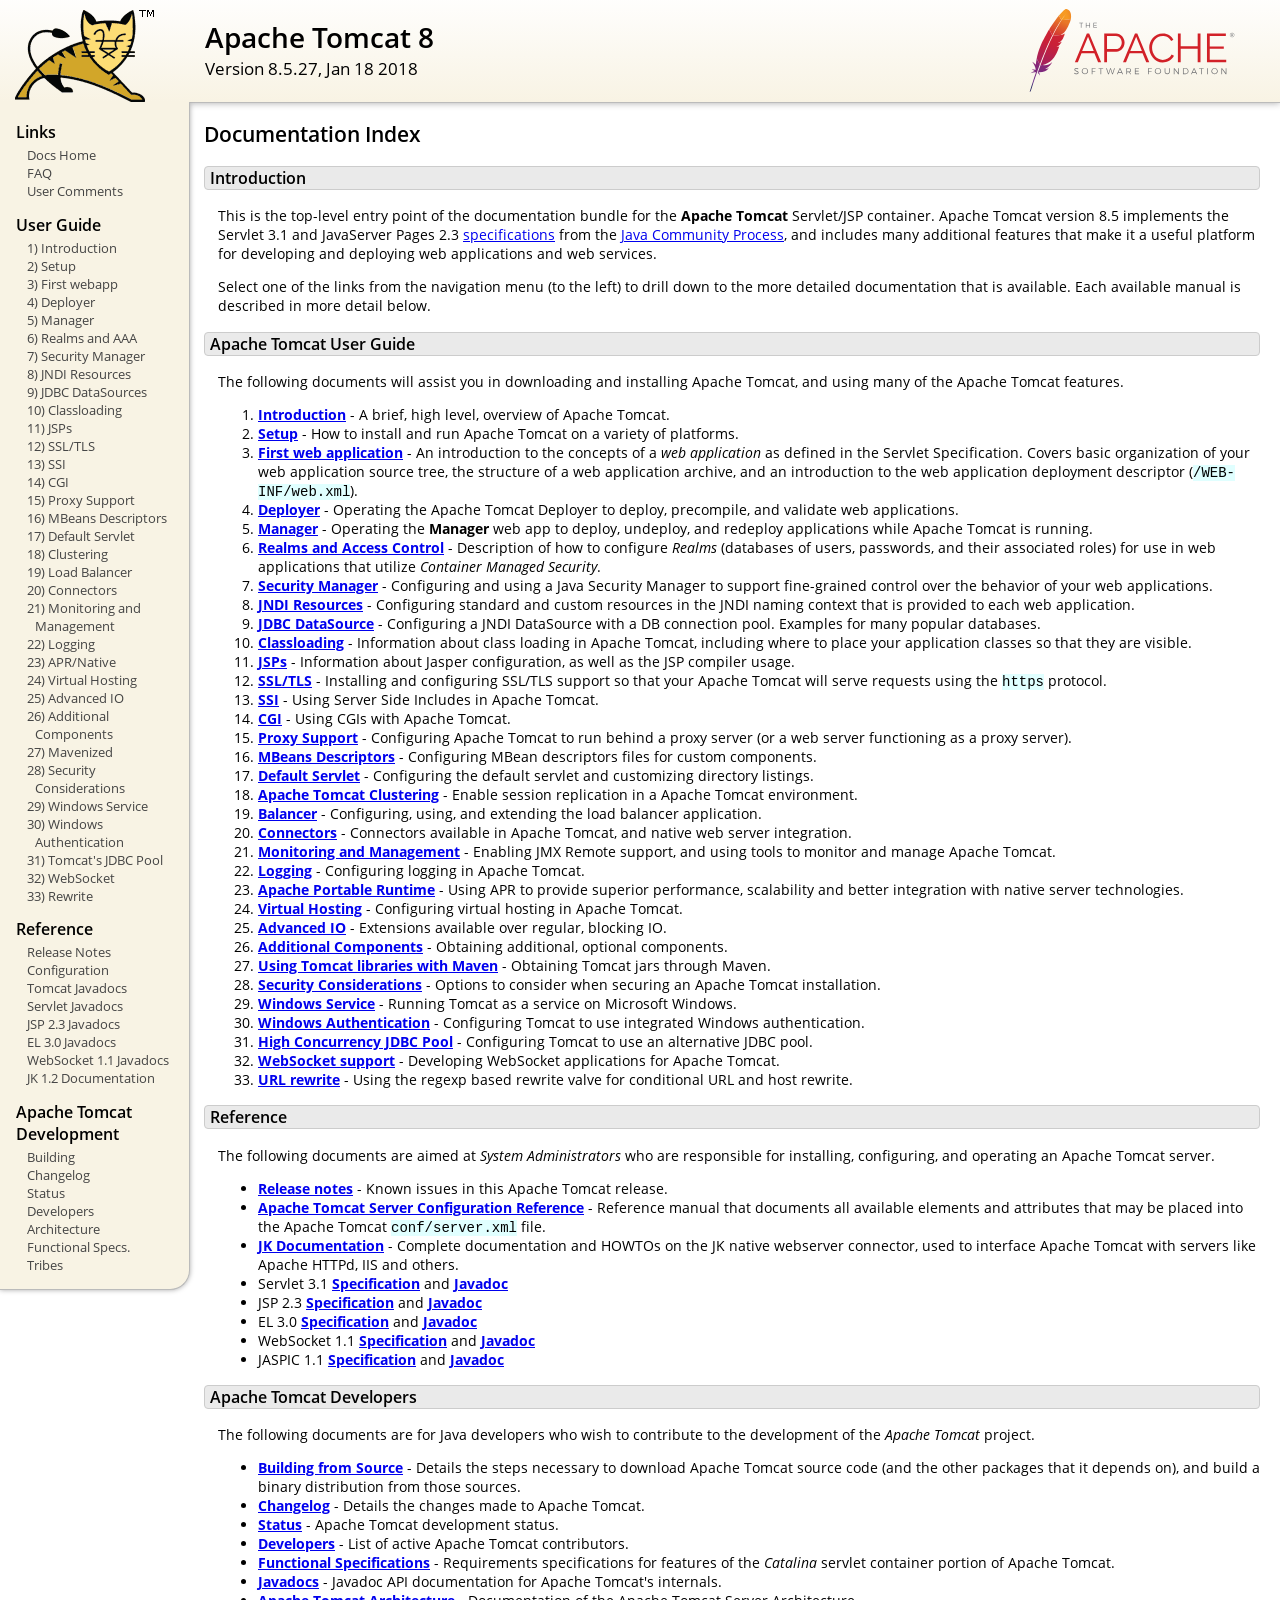
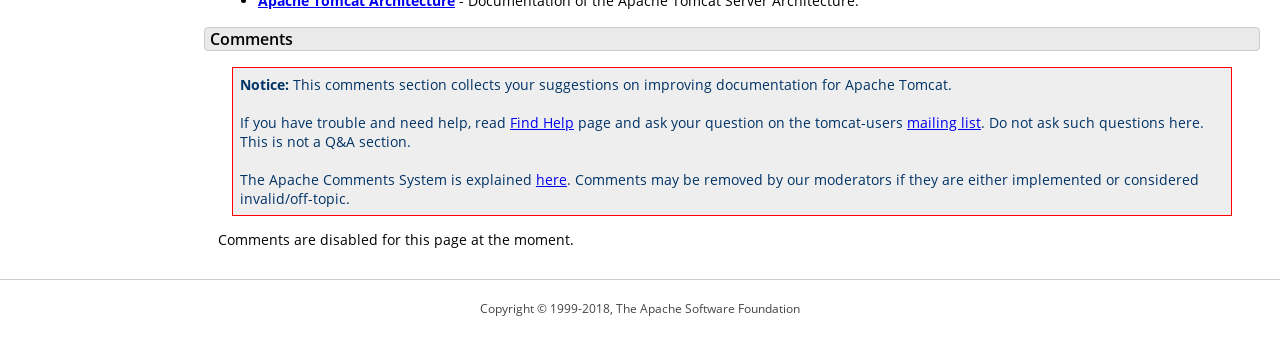
<file: servers/extracts/tomcat-8.5.27/apache-tomcat-8.5.27/webapps/docs/index.html>
<!DOCTYPE html SYSTEM "about:legacy-compat">
<html lang="en"><head><META http-equiv="Content-Type" content="text/html; charset=UTF-8"><link href="./images/docs-stylesheet.css" rel="stylesheet" type="text/css"><title>Apache Tomcat 8 (8.5.27) - Documentation Index</title><meta name="author" content="Craig R. McClanahan"><meta name="author" content="Remy Maucherat"><meta name="author" content="Yoav Shapira"><script type="application/javascript" data-comments-identifier="tomcat-8.5-doc/index">
    "use strict"; // Enable strict mode

    (function() {
      var thisScript = document.currentScript;
      if (!thisScript) { // Workaround for IE <= 11
        var scripts = document.getElementsByTagName("script");
        thisScript = scripts[scripts.length - 1];
      }
      document.addEventListener("DOMContentLoaded", (function() {
        var commentsDiv = document.getElementById("comments_thread");
        var commentsShortname = "tomcat";
        var commentsIdentifier = "http://tomcat.apache.org/" +
          thisScript.getAttribute("data-comments-identifier") + ".html";

        (function(w, d) {
          if (w.location.hostname.toLowerCase() == "tomcat.apache.org") {
            var s = d.createElement("script");
            s.type = "application/javascript";
            s.async = true;
            s.src = "https://comments.apache.org/show_comments.lua?site=" +
              encodeURIComponent(commentsShortname) +
              "&page=" + encodeURIComponent(commentsIdentifier);
            d.head.appendChild(s);
          } else {
            commentsDiv.appendChild(d.createTextNode("Comments are disabled for this page at the moment."));
          }
        })(window, document);
      }), false);
    })();
  </script></head><body><div id="wrapper"><header><div id="header"><div><div><div class="logo noPrint"><a href="http://tomcat.apache.org/"><img alt="Tomcat Home" src="./images/tomcat.png"></a></div><div style="height: 1px;"></div><div class="asfLogo noPrint"><a href="http://www.apache.org/" target="_blank"><img src="./images/asf-logo.svg" alt="The Apache Software Foundation" style="width: 266px; height: 83px;"></a></div><h1>Apache Tomcat 8</h1><div class="versionInfo">
          Version 8.5.27,
          <time datetime="2018-01-18">Jan 18 2018</time></div><div style="height: 1px;"></div><div style="clear: left;"></div></div></div></div></header><div id="middle"><div><div id="mainLeft" class="noprint"><div><nav><div><h2>Links</h2><ul><li><a href="index.html">Docs Home</a></li><li><a href="http://wiki.apache.org/tomcat/FAQ">FAQ</a></li><li><a href="#comments_section">User Comments</a></li></ul></div><div><h2>User Guide</h2><ul><li><a href="introduction.html">1) Introduction</a></li><li><a href="setup.html">2) Setup</a></li><li><a href="appdev/index.html">3) First webapp</a></li><li><a href="deployer-howto.html">4) Deployer</a></li><li><a href="manager-howto.html">5) Manager</a></li><li><a href="realm-howto.html">6) Realms and AAA</a></li><li><a href="security-manager-howto.html">7) Security Manager</a></li><li><a href="jndi-resources-howto.html">8) JNDI Resources</a></li><li><a href="jndi-datasource-examples-howto.html">9) JDBC DataSources</a></li><li><a href="class-loader-howto.html">10) Classloading</a></li><li><a href="jasper-howto.html">11) JSPs</a></li><li><a href="ssl-howto.html">12) SSL/TLS</a></li><li><a href="ssi-howto.html">13) SSI</a></li><li><a href="cgi-howto.html">14) CGI</a></li><li><a href="proxy-howto.html">15) Proxy Support</a></li><li><a href="mbeans-descriptors-howto.html">16) MBeans Descriptors</a></li><li><a href="default-servlet.html">17) Default Servlet</a></li><li><a href="cluster-howto.html">18) Clustering</a></li><li><a href="balancer-howto.html">19) Load Balancer</a></li><li><a href="connectors.html">20) Connectors</a></li><li><a href="monitoring.html">21) Monitoring and Management</a></li><li><a href="logging.html">22) Logging</a></li><li><a href="apr.html">23) APR/Native</a></li><li><a href="virtual-hosting-howto.html">24) Virtual Hosting</a></li><li><a href="aio.html">25) Advanced IO</a></li><li><a href="extras.html">26) Additional Components</a></li><li><a href="maven-jars.html">27) Mavenized</a></li><li><a href="security-howto.html">28) Security Considerations</a></li><li><a href="windows-service-howto.html">29) Windows Service</a></li><li><a href="windows-auth-howto.html">30) Windows Authentication</a></li><li><a href="jdbc-pool.html">31) Tomcat's JDBC Pool</a></li><li><a href="web-socket-howto.html">32) WebSocket</a></li><li><a href="rewrite.html">33) Rewrite</a></li></ul></div><div><h2>Reference</h2><ul><li><a href="RELEASE-NOTES.txt">Release Notes</a></li><li><a href="config/index.html">Configuration</a></li><li><a href="api/index.html">Tomcat Javadocs</a></li><li><a href="servletapi/index.html">Servlet Javadocs</a></li><li><a href="jspapi/index.html">JSP 2.3 Javadocs</a></li><li><a href="elapi/index.html">EL 3.0 Javadocs</a></li><li><a href="websocketapi/index.html">WebSocket 1.1 Javadocs</a></li><li><a href="http://tomcat.apache.org/connectors-doc/">JK 1.2 Documentation</a></li></ul></div><div><h2>Apache Tomcat Development</h2><ul><li><a href="building.html">Building</a></li><li><a href="changelog.html">Changelog</a></li><li><a href="http://wiki.apache.org/tomcat/TomcatVersions">Status</a></li><li><a href="developers.html">Developers</a></li><li><a href="architecture/index.html">Architecture</a></li><li><a href="funcspecs/index.html">Functional Specs.</a></li><li><a href="tribes/introduction.html">Tribes</a></li></ul></div></nav></div></div><div id="mainRight"><div id="content"><h2>Documentation Index</h2><h3 id="Introduction">Introduction</h3><div class="text">

<p>This is the top-level entry point of the documentation bundle for the
<strong>Apache Tomcat</strong> Servlet/JSP container.  Apache Tomcat version
8.5 implements the Servlet 3.1 and JavaServer Pages 2.3
<a href="http://wiki.apache.org/tomcat/Specifications">specifications</a> from the
<a href="http://www.jcp.org">Java Community Process</a>, and includes many
additional features that make it a useful platform for developing and deploying
web applications and web services.</p>

<p>Select one of the links from the navigation menu (to the left) to drill
down to the more detailed documentation that is available.  Each available
manual is described in more detail below.</p>

</div><h3 id="Apache_Tomcat_User_Guide">Apache Tomcat User Guide</h3><div class="text">

<p>The following documents will assist you in downloading and installing
Apache Tomcat, and using many of the Apache Tomcat features.</p>

<ol>
<li><a href="introduction.html"><strong>Introduction</strong></a> - A
    brief, high level, overview of Apache Tomcat.</li>
<li><a href="setup.html"><strong>Setup</strong></a> - How to install and run
    Apache Tomcat on a variety of platforms.</li>
<li><a href="appdev/index.html"><strong>First web application</strong></a>
    - An introduction to the concepts of a <em>web application</em> as defined
    in the Servlet Specification.  Covers basic organization of your web application
    source tree, the structure of a web application archive, and an
    introduction to the web application deployment descriptor
    (<code>/WEB-INF/web.xml</code>).</li>
<li><a href="deployer-howto.html"><strong>Deployer</strong></a> -
    Operating the Apache Tomcat Deployer to deploy, precompile, and validate web
    applications.</li>
<li><a href="manager-howto.html"><strong>Manager</strong></a> -
    Operating the <strong>Manager</strong> web app to deploy, undeploy, and
    redeploy applications while Apache Tomcat is running.</li>
<li><a href="realm-howto.html"><strong>Realms and Access Control</strong></a>
    - Description of how to configure <em>Realms</em> (databases of users,
    passwords, and their associated roles) for use in web applications that
    utilize <em>Container Managed Security</em>.</li>
<li><a href="security-manager-howto.html"><strong>Security Manager</strong></a>
    - Configuring and using a Java Security Manager to
    support fine-grained control over the behavior of your web applications.
    </li>
<li><a href="jndi-resources-howto.html"><strong>JNDI Resources</strong></a>
    - Configuring standard and custom resources in the JNDI naming context
    that is provided to each web application.</li>
<li><a href="jndi-datasource-examples-howto.html">
    <strong>JDBC DataSource</strong></a>
    - Configuring a JNDI DataSource with a DB connection pool.
    Examples for many popular databases.</li>
<li><a href="class-loader-howto.html"><strong>Classloading</strong></a>
    - Information about class loading in Apache Tomcat, including where to place
    your application classes so that they are visible.</li>
<li><a href="jasper-howto.html"><strong>JSPs</strong></a>
    - Information about Jasper configuration, as well as the JSP compiler
    usage.</li>
<li><a href="ssl-howto.html"><strong>SSL/TLS</strong></a> -
    Installing and configuring SSL/TLS support so that your Apache Tomcat will
    serve requests using the <code>https</code> protocol.</li>
<li><a href="ssi-howto.html"><strong>SSI</strong></a> -
    Using Server Side Includes in Apache Tomcat.</li>
<li><a href="cgi-howto.html"><strong>CGI</strong></a> -
    Using CGIs with Apache Tomcat.</li>
<li><a href="proxy-howto.html"><strong>Proxy Support</strong></a> -
    Configuring Apache Tomcat to run behind a proxy server (or a web server
    functioning as a proxy server).</li>
<li><a href="mbeans-descriptors-howto.html"><strong>MBeans Descriptors</strong></a> -
    Configuring MBean descriptors files for custom components.</li>
<li><a href="default-servlet.html"><strong>Default Servlet</strong></a> -
    Configuring the default servlet and customizing directory listings.</li>
<li><a href="cluster-howto.html"><strong>Apache Tomcat Clustering</strong></a> -
    Enable session replication in a Apache Tomcat environment.</li>
<li><a href="balancer-howto.html"><strong>Balancer</strong></a> -
    Configuring, using, and extending the load balancer application.</li>
<li><a href="connectors.html"><strong>Connectors</strong></a> -
    Connectors available in Apache Tomcat, and native web server integration.</li>
<li><a href="monitoring.html"><strong>Monitoring and Management</strong></a> -
    Enabling JMX Remote support, and using tools to monitor and manage Apache Tomcat.</li>
<li><a href="logging.html"><strong>Logging</strong></a> -
    Configuring logging in Apache Tomcat.</li>
<li><a href="apr.html"><strong>Apache Portable Runtime</strong></a> -
    Using APR to provide superior performance, scalability and better
    integration with native server technologies.</li>
<li><a href="virtual-hosting-howto.html"><strong>Virtual Hosting</strong></a> -
    Configuring virtual hosting in Apache Tomcat.</li>
<li><a href="aio.html"><strong>Advanced IO</strong></a> -
    Extensions available over regular, blocking IO.</li>
<li><a href="extras.html"><strong>Additional Components</strong></a> -
    Obtaining additional, optional components.</li>
<li><a href="maven-jars.html"><strong>Using Tomcat libraries with Maven</strong></a> -
    Obtaining Tomcat jars through Maven.</li>
<li><a href="security-howto.html"><strong>Security Considerations</strong></a> -
    Options to consider when securing an Apache Tomcat installation.</li>
<li><a href="windows-service-howto.html"><strong>Windows Service</strong></a> -
    Running Tomcat as a service on Microsoft Windows.</li>
<li><a href="windows-auth-howto.html"><strong>Windows Authentication</strong></a> -
    Configuring Tomcat to use integrated Windows authentication.</li>
<li><a href="jdbc-pool.html"><strong>High Concurrency JDBC Pool</strong></a> -
    Configuring Tomcat to use an alternative JDBC pool.</li>
<li><a href="web-socket-howto.html"><strong>WebSocket support</strong></a> -
    Developing WebSocket applications for Apache Tomcat.</li>
<li><a href="rewrite.html"><strong>URL rewrite</strong></a> -
    Using the regexp based rewrite valve for conditional URL and host rewrite.</li>

</ol>

</div><h3 id="Reference">Reference</h3><div class="text">

<p>The following documents are aimed at <em>System Administrators</em> who
are responsible for installing, configuring, and operating an Apache Tomcat server.
</p>
<ul>
<li><a href="RELEASE-NOTES.txt"><strong>Release notes</strong></a>
    - Known issues in this Apache Tomcat release.
    </li>
<li><a href="config/index.html"><strong>Apache Tomcat Server Configuration Reference</strong></a>
    - Reference manual that documents all available elements and attributes
      that may be placed into the Apache Tomcat <code>conf/server.xml</code> file.
    </li>
<li><a href="http://tomcat.apache.org/connectors-doc/index.html"><strong>JK Documentation</strong></a>
    - Complete documentation and HOWTOs on the JK native webserver connector,
      used to interface Apache Tomcat with servers like Apache HTTPd, IIS
      and others.</li>
<li>Servlet 3.1
    <a href="http://jcp.org/aboutJava/communityprocess/final/jsr340/index.html">
    <strong>Specification</strong></a> and
    <a href="http://docs.oracle.com/javaee/7/api/javax/servlet/package-summary.html">
    <strong>Javadoc</strong></a>
    </li>
<li>JSP 2.3
    <a href="http://jcp.org/aboutJava/communityprocess/mrel/jsr245/index2.html">
    <strong>Specification</strong></a> and
    <a href="http://docs.oracle.com/javaee/7/api/javax/servlet/jsp/package-summary.html">
    <strong>Javadoc</strong></a>
    </li>
<li>EL 3.0
    <a href="http://jcp.org/aboutJava/communityprocess/final/jsr341/index.html">
    <strong>Specification</strong></a> and
    <a href="http://docs.oracle.com/javaee/7/api/javax/el/package-summary.html">
    <strong>Javadoc</strong></a>
    </li>
<li>WebSocket 1.1
    <a href="https://jcp.org/aboutJava/communityprocess/mrel/jsr356/index.html">
    <strong>Specification</strong></a> and
    <a href="http://docs.oracle.com/javaee/7/api/javax/websocket/package-summary.html">
    <strong>Javadoc</strong></a>
    </li>
<li>JASPIC 1.1
    <a href="https://jcp.org/aboutJava/communityprocess/mrel/jsr196/index.html">
    <strong>Specification</strong></a> and
    <a href="http://docs.oracle.com/javaee/7/api/javax/security/auth/message/package-summary.html">
    <strong>Javadoc</strong></a>
    </li>
</ul>

</div><h3 id="Apache_Tomcat_Developers">Apache Tomcat Developers</h3><div class="text">

<p>The following documents are for Java developers who wish to contribute to
the development of the <em>Apache Tomcat</em> project.</p>
<ul>
<li><a href="building.html"><strong>Building from Source</strong></a> -
    Details the steps necessary to download Apache Tomcat source code (and the
    other packages that it depends on), and build a binary distribution from
    those sources.
    </li>
<li><a href="changelog.html"><strong>Changelog</strong></a> - Details the
    changes made to Apache Tomcat.
    </li>
<li><a href="http://wiki.apache.org/tomcat/TomcatVersions"><strong>Status</strong></a> -
    Apache Tomcat development status.
    </li>
<li><a href="developers.html"><strong>Developers</strong></a> - List of active
    Apache Tomcat contributors.
    </li>
<li><a href="funcspecs/index.html"><strong>Functional Specifications</strong></a>
    - Requirements specifications for features of the <em>Catalina</em> servlet
    container portion of Apache Tomcat.</li>
<li><a href="api/index.html"><strong>Javadocs</strong></a>
    - Javadoc API documentation for Apache Tomcat's internals.</li>
<li><a href="architecture/index.html"><strong>Apache Tomcat Architecture</strong></a>
    - Documentation of the Apache Tomcat Server Architecture.</li>
</ul>

</div><div class="noprint"><h3 id="comments_section">
                  Comments
                </h3><div class="text"><p class="notice"><strong>Notice: </strong>This comments section collects your suggestions
                    on improving documentation for Apache Tomcat.<br><br>
                    If you have trouble and need help, read
                    <a href="http://tomcat.apache.org/findhelp.html">Find Help</a> page
                    and ask your question on the tomcat-users
                    <a href="http://tomcat.apache.org/lists.html">mailing list</a>.
                    Do not ask such questions here. This is not a Q&amp;A section.<br><br>
                    The Apache Comments System is explained <a href="./comments.html">here</a>.
                    Comments may be removed by our moderators if they are either
                    implemented or considered invalid/off-topic.
                  </p><div id="comments_thread"></div></div></div></div></div></div></div><footer><div id="footer">
    Copyright &copy; 1999-2018, The Apache Software Foundation
  </div></footer></div></body></html>
</file>
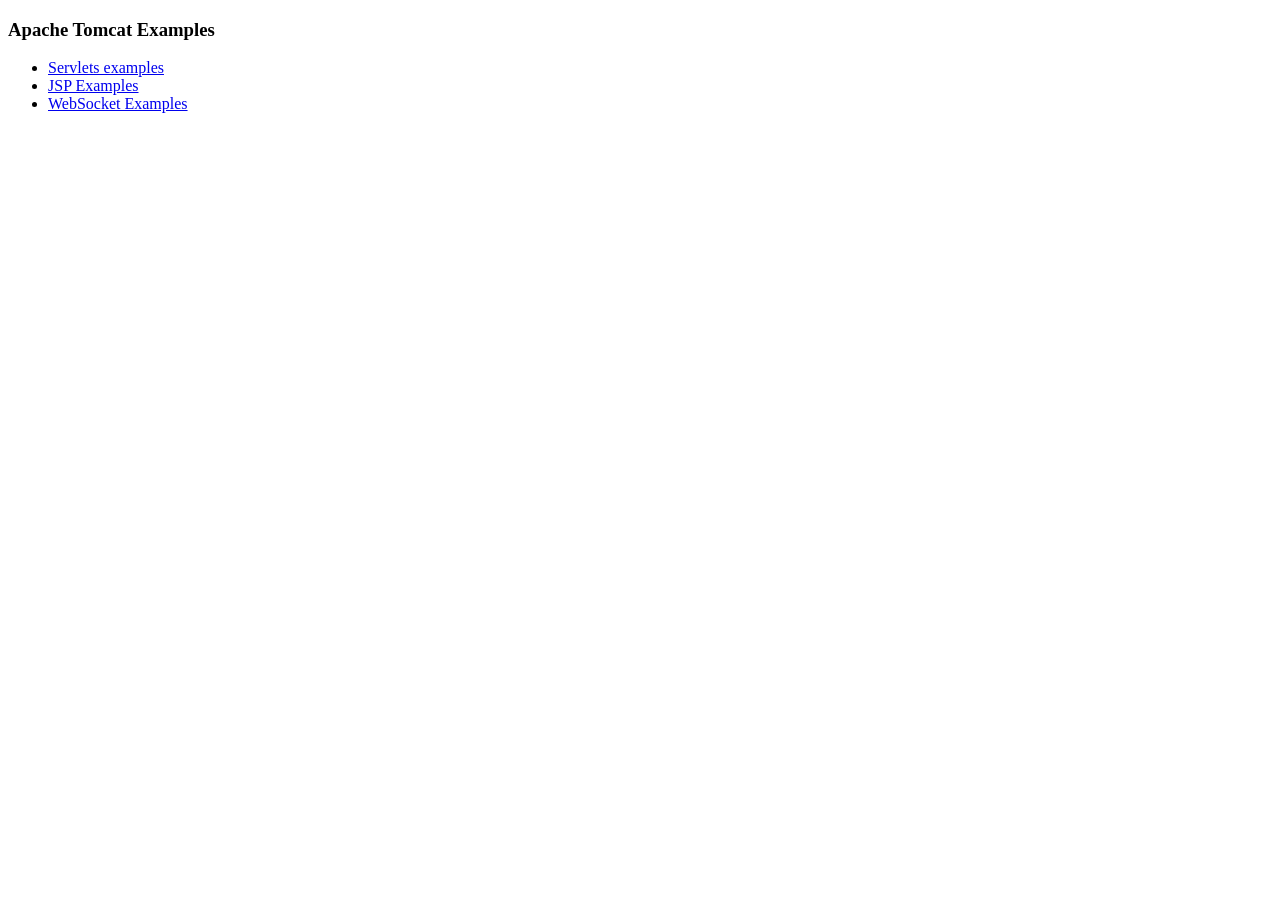
<file: servers/extracts/tomcat-8.5.27/apache-tomcat-8.5.27/webapps/examples/index.html>
<!--
  Licensed to the Apache Software Foundation (ASF) under one or more
  contributor license agreements.  See the NOTICE file distributed with
  this work for additional information regarding copyright ownership.
  The ASF licenses this file to You under the Apache License, Version 2.0
  (the "License"); you may not use this file except in compliance with
  the License.  You may obtain a copy of the License at

      http://www.apache.org/licenses/LICENSE-2.0

  Unless required by applicable law or agreed to in writing, software
  distributed under the License is distributed on an "AS IS" BASIS,
  WITHOUT WARRANTIES OR CONDITIONS OF ANY KIND, either express or implied.
  See the License for the specific language governing permissions and
  limitations under the License.
-->
<!DOCTYPE HTML><html lang="en"><head>
<meta charset="UTF-8">
<title>Apache Tomcat Examples</title>
</head>
<body>
<p>
<h3>Apache Tomcat Examples</H3>
<p></p>
<ul>
<li><a href="servlets">Servlets examples</a></li>
<li><a href="jsp">JSP Examples</a></li>
<li><a href="websocket/index.xhtml">WebSocket Examples</a></li>
</ul>
</body></html>
</file>
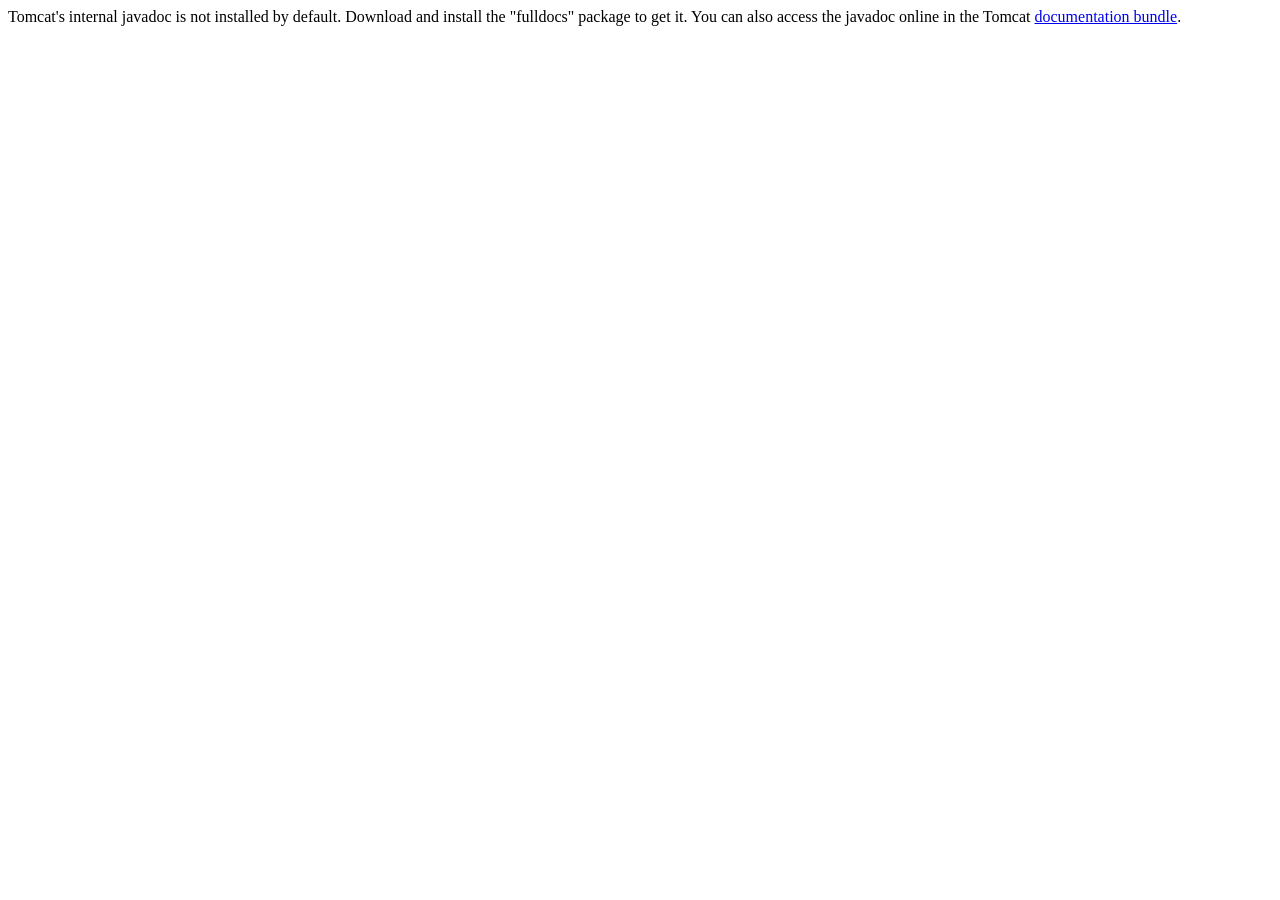
<file: servers/extracts/tomcat-8.5.27/apache-tomcat-8.5.27/webapps/docs/api/index.html>
<!--
  Licensed to the Apache Software Foundation (ASF) under one or more
  contributor license agreements.  See the NOTICE file distributed with
  this work for additional information regarding copyright ownership.
  The ASF licenses this file to You under the Apache License, Version 2.0
  (the "License"); you may not use this file except in compliance with
  the License.  You may obtain a copy of the License at

      http://www.apache.org/licenses/LICENSE-2.0

  Unless required by applicable law or agreed to in writing, software
  distributed under the License is distributed on an "AS IS" BASIS,
  WITHOUT WARRANTIES OR CONDITIONS OF ANY KIND, either express or implied.
  See the License for the specific language governing permissions and
  limitations under the License.
-->
<!DOCTYPE html>
<html>
    <head>
    <meta charset="UTF-8" />
    <title>API docs</title>
</head>

<body>

Tomcat's internal javadoc is not installed by default. Download and install
the "fulldocs" package to get it.

You can also access the javadoc online in the Tomcat
<a href="http://tomcat.apache.org/tomcat-8.5-doc/">
documentation bundle</a>.

</body>
</html>
</file>
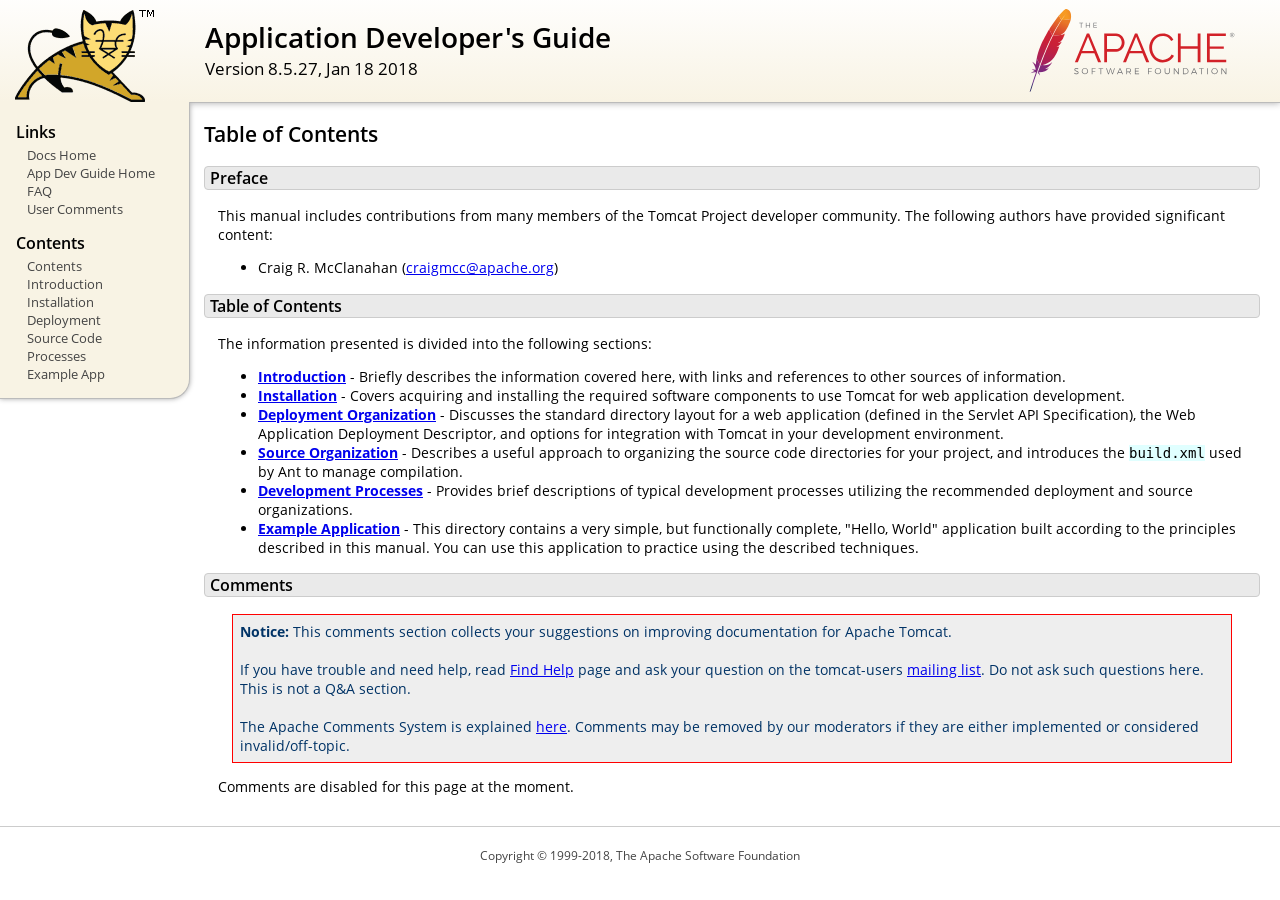
<file: servers/extracts/tomcat-8.5.27/apache-tomcat-8.5.27/webapps/docs/appdev/index.html>
<!DOCTYPE html SYSTEM "about:legacy-compat">
<html lang="en"><head><META http-equiv="Content-Type" content="text/html; charset=UTF-8"><link href="../images/docs-stylesheet.css" rel="stylesheet" type="text/css"><title>Application Developer's Guide (8.5.27) - Table of Contents</title><meta name="author" content="Craig R. McClanahan"><script type="application/javascript" data-comments-identifier="tomcat-8.5-doc/appdev/index">
    "use strict"; // Enable strict mode

    (function() {
      var thisScript = document.currentScript;
      if (!thisScript) { // Workaround for IE <= 11
        var scripts = document.getElementsByTagName("script");
        thisScript = scripts[scripts.length - 1];
      }
      document.addEventListener("DOMContentLoaded", (function() {
        var commentsDiv = document.getElementById("comments_thread");
        var commentsShortname = "tomcat";
        var commentsIdentifier = "http://tomcat.apache.org/" +
          thisScript.getAttribute("data-comments-identifier") + ".html";

        (function(w, d) {
          if (w.location.hostname.toLowerCase() == "tomcat.apache.org") {
            var s = d.createElement("script");
            s.type = "application/javascript";
            s.async = true;
            s.src = "https://comments.apache.org/show_comments.lua?site=" +
              encodeURIComponent(commentsShortname) +
              "&page=" + encodeURIComponent(commentsIdentifier);
            d.head.appendChild(s);
          } else {
            commentsDiv.appendChild(d.createTextNode("Comments are disabled for this page at the moment."));
          }
        })(window, document);
      }), false);
    })();
  </script></head><body><div id="wrapper"><header><div id="header"><div><div><div class="logo noPrint"><a href="http://tomcat.apache.org/"><img alt="Tomcat Home" src="../images/tomcat.png"></a></div><div style="height: 1px;"></div><div class="asfLogo noPrint"><a href="http://www.apache.org/" target="_blank"><img src="../images/asf-logo.svg" alt="The Apache Software Foundation" style="width: 266px; height: 83px;"></a></div><h1>Application Developer's Guide</h1><div class="versionInfo">
          Version 8.5.27,
          <time datetime="2018-01-18">Jan 18 2018</time></div><div style="height: 1px;"></div><div style="clear: left;"></div></div></div></div></header><div id="middle"><div><div id="mainLeft" class="noprint"><div><nav><div><h2>Links</h2><ul><li><a href="../index.html">Docs Home</a></li><li><a href="index.html">App Dev Guide Home</a></li><li><a href="http://wiki.apache.org/tomcat/FAQ">FAQ</a></li><li><a href="#comments_section">User Comments</a></li></ul></div><div><h2>Contents</h2><ul><li><a href="index.html">Contents</a></li><li><a href="introduction.html">Introduction</a></li><li><a href="installation.html">Installation</a></li><li><a href="deployment.html">Deployment</a></li><li><a href="source.html">Source Code</a></li><li><a href="processes.html">Processes</a></li><li><a href="sample/">Example App</a></li></ul></div></nav></div></div><div id="mainRight"><div id="content"><h2>Table of Contents</h2><h3 id="Preface">Preface</h3><div class="text">

<p>This manual includes contributions from many members of the Tomcat Project
developer community.  The following authors have provided significant content:
</p>
<ul>
<li>Craig R. McClanahan
    (<a href="mailto:craigmcc@apache.org">craigmcc@apache.org</a>)</li>
</ul>

</div><h3 id="Table_of_Contents">Table of Contents</h3><div class="text">

<p>The information presented is divided into the following sections:</p>
<ul>
<li><a href="introduction.html"><strong>Introduction</strong></a> -
    Briefly describes the information covered here, with
    links and references to other sources of information.</li>
<li><a href="installation.html"><strong>Installation</strong></a> -
    Covers acquiring and installing the required software
    components to use Tomcat for web application development.</li>
<li><a href="deployment.html"><strong>Deployment Organization</strong></a> -
    Discusses the standard directory layout for a web application
    (defined in the Servlet API Specification), the Web Application
    Deployment Descriptor, and options for integration with Tomcat
    in your development environment.</li>
<li><a href="source.html"><strong>Source Organization</strong></a> -
    Describes a useful approach to organizing the source code
    directories for your project, and introduces the
    <code>build.xml</code> used by Ant to manage compilation.</li>
<li><a href="processes.html"><strong>Development Processes</strong></a> -
    Provides brief descriptions of typical development processes
    utilizing the recommended deployment and source organizations.</li>
<li><a href="sample/" target="_blank"><strong>Example Application</strong></a> -
    This directory contains a very simple, but functionally complete,
    "Hello, World" application built according to the principles
    described in this manual.  You can use this application to
    practice using the described techniques.</li>
</ul>

</div><div class="noprint"><h3 id="comments_section">
                  Comments
                </h3><div class="text"><p class="notice"><strong>Notice: </strong>This comments section collects your suggestions
                    on improving documentation for Apache Tomcat.<br><br>
                    If you have trouble and need help, read
                    <a href="http://tomcat.apache.org/findhelp.html">Find Help</a> page
                    and ask your question on the tomcat-users
                    <a href="http://tomcat.apache.org/lists.html">mailing list</a>.
                    Do not ask such questions here. This is not a Q&amp;A section.<br><br>
                    The Apache Comments System is explained <a href="../comments.html">here</a>.
                    Comments may be removed by our moderators if they are either
                    implemented or considered invalid/off-topic.
                  </p><div id="comments_thread"></div></div></div></div></div></div></div><footer><div id="footer">
    Copyright &copy; 1999-2018, The Apache Software Foundation
  </div></footer></div></body></html>
</file>
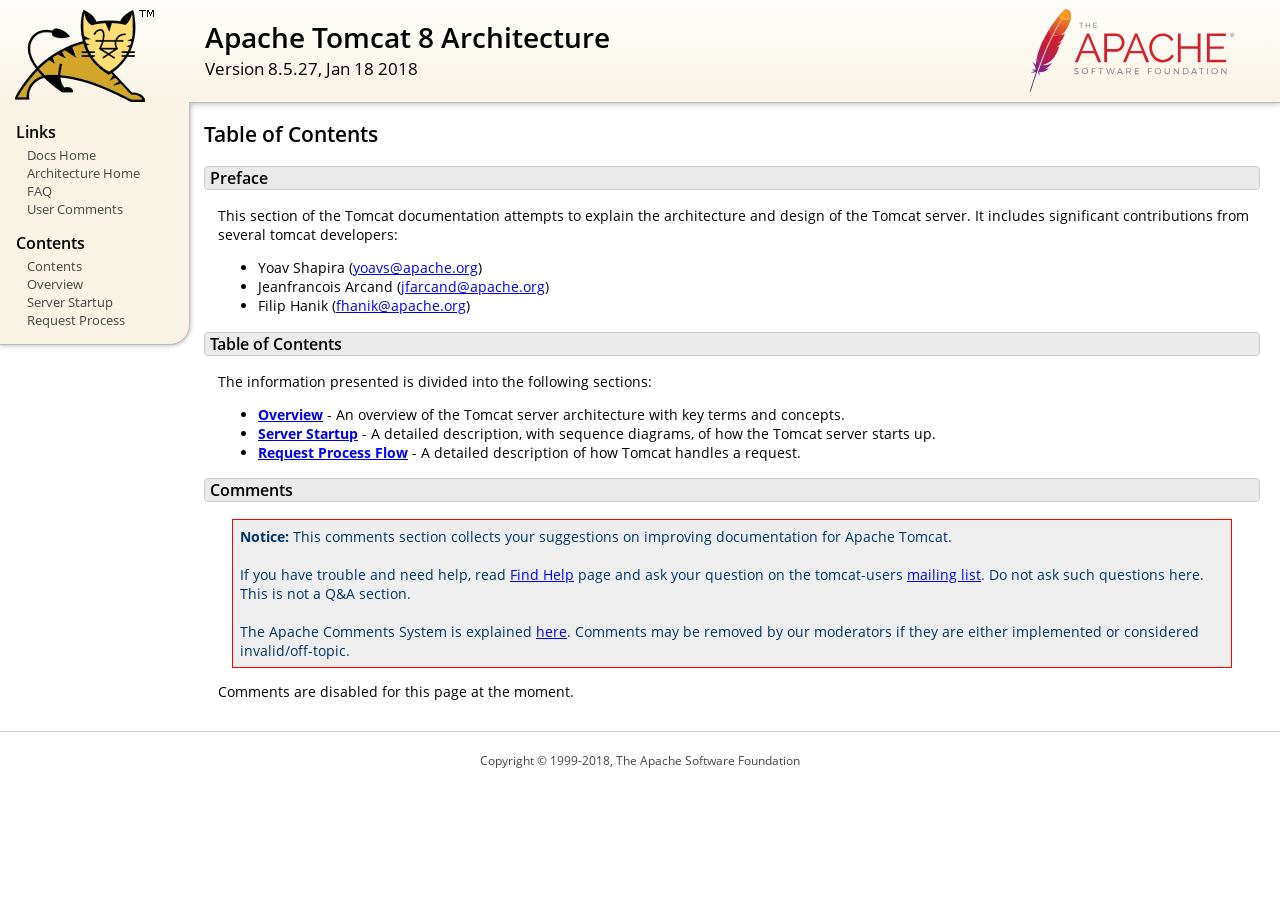
<file: servers/extracts/tomcat-8.5.27/apache-tomcat-8.5.27/webapps/docs/architecture/index.html>
<!DOCTYPE html SYSTEM "about:legacy-compat">
<html lang="en"><head><META http-equiv="Content-Type" content="text/html; charset=UTF-8"><link href="../images/docs-stylesheet.css" rel="stylesheet" type="text/css"><title>Apache Tomcat 8 Architecture (8.5.27) - Table of Contents</title><meta name="author" content="Yoav Shapira"><script type="application/javascript" data-comments-identifier="tomcat-8.5-doc/architecture/index">
    "use strict"; // Enable strict mode

    (function() {
      var thisScript = document.currentScript;
      if (!thisScript) { // Workaround for IE <= 11
        var scripts = document.getElementsByTagName("script");
        thisScript = scripts[scripts.length - 1];
      }
      document.addEventListener("DOMContentLoaded", (function() {
        var commentsDiv = document.getElementById("comments_thread");
        var commentsShortname = "tomcat";
        var commentsIdentifier = "http://tomcat.apache.org/" +
          thisScript.getAttribute("data-comments-identifier") + ".html";

        (function(w, d) {
          if (w.location.hostname.toLowerCase() == "tomcat.apache.org") {
            var s = d.createElement("script");
            s.type = "application/javascript";
            s.async = true;
            s.src = "https://comments.apache.org/show_comments.lua?site=" +
              encodeURIComponent(commentsShortname) +
              "&page=" + encodeURIComponent(commentsIdentifier);
            d.head.appendChild(s);
          } else {
            commentsDiv.appendChild(d.createTextNode("Comments are disabled for this page at the moment."));
          }
        })(window, document);
      }), false);
    })();
  </script></head><body><div id="wrapper"><header><div id="header"><div><div><div class="logo noPrint"><a href="http://tomcat.apache.org/"><img alt="Tomcat Home" src="../images/tomcat.png"></a></div><div style="height: 1px;"></div><div class="asfLogo noPrint"><a href="http://www.apache.org/" target="_blank"><img src="../images/asf-logo.svg" alt="The Apache Software Foundation" style="width: 266px; height: 83px;"></a></div><h1>Apache Tomcat 8 Architecture</h1><div class="versionInfo">
          Version 8.5.27,
          <time datetime="2018-01-18">Jan 18 2018</time></div><div style="height: 1px;"></div><div style="clear: left;"></div></div></div></div></header><div id="middle"><div><div id="mainLeft" class="noprint"><div><nav><div><h2>Links</h2><ul><li><a href="../index.html">Docs Home</a></li><li><a href="index.html">Architecture Home</a></li><li><a href="http://wiki.apache.org/tomcat/FAQ">FAQ</a></li><li><a href="#comments_section">User Comments</a></li></ul></div><div><h2>Contents</h2><ul><li><a href="index.html">Contents</a></li><li><a href="overview.html">Overview</a></li><li><a href="startup.html">Server Startup</a></li><li><a href="requestProcess.html">Request Process</a></li></ul></div></nav></div></div><div id="mainRight"><div id="content"><h2>Table of Contents</h2><h3 id="Preface">Preface</h3><div class="text">

<p>This section of the Tomcat documentation attempts to explain
the architecture and design of the Tomcat server.  It includes significant
contributions from several tomcat developers:
</p>
<ul>
<li>Yoav Shapira
    (<a href="mailto:yoavs@apache.org">yoavs@apache.org</a>)</li>
<li>Jeanfrancois Arcand
    (<a href="mailto:jfarcand@apache.org">jfarcand@apache.org</a>)</li>
<li>Filip Hanik
    (<a href="mailto:fhanik@apache.org">fhanik@apache.org</a>)</li>
</ul>

</div><h3 id="Table_of_Contents">Table of Contents</h3><div class="text">

<p>The information presented is divided into the following sections:</p>
<ul>
<li><a href="overview.html"><strong>Overview</strong></a> -
    An overview of the Tomcat server architecture with key terms
    and concepts.</li>
<li><a href="startup.html"><strong>Server Startup</strong></a> -
    A detailed description, with sequence diagrams, of how the Tomcat
    server starts up.</li>
<li><a href="requestProcess.html"><strong>Request Process Flow</strong></a> -
    A detailed description of how Tomcat handles a request.</li>
</ul>

</div><div class="noprint"><h3 id="comments_section">
                  Comments
                </h3><div class="text"><p class="notice"><strong>Notice: </strong>This comments section collects your suggestions
                    on improving documentation for Apache Tomcat.<br><br>
                    If you have trouble and need help, read
                    <a href="http://tomcat.apache.org/findhelp.html">Find Help</a> page
                    and ask your question on the tomcat-users
                    <a href="http://tomcat.apache.org/lists.html">mailing list</a>.
                    Do not ask such questions here. This is not a Q&amp;A section.<br><br>
                    The Apache Comments System is explained <a href="../comments.html">here</a>.
                    Comments may be removed by our moderators if they are either
                    implemented or considered invalid/off-topic.
                  </p><div id="comments_thread"></div></div></div></div></div></div></div><footer><div id="footer">
    Copyright &copy; 1999-2018, The Apache Software Foundation
  </div></footer></div></body></html>
</file>
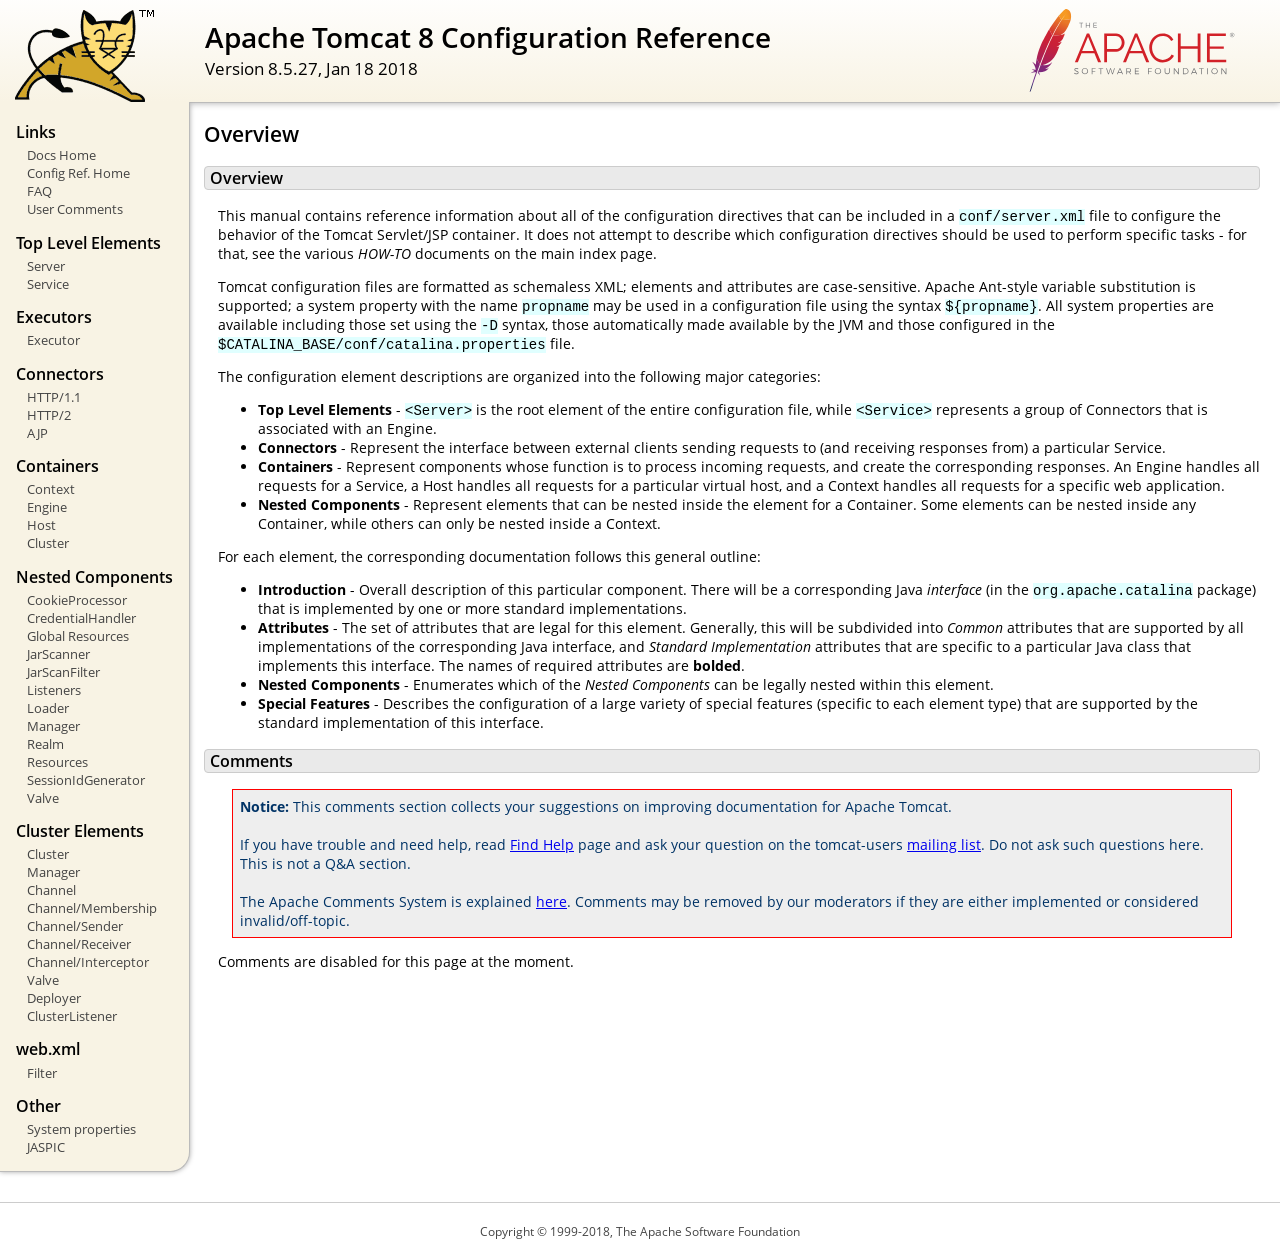
<file: servers/extracts/tomcat-8.5.27/apache-tomcat-8.5.27/webapps/docs/config/index.html>
<!DOCTYPE html SYSTEM "about:legacy-compat">
<html lang="en"><head><META http-equiv="Content-Type" content="text/html; charset=UTF-8"><link href="../images/docs-stylesheet.css" rel="stylesheet" type="text/css"><title>Apache Tomcat 8 Configuration Reference (8.5.27) - Overview</title><meta name="author" content="Craig R. McClanahan"><script type="application/javascript" data-comments-identifier="tomcat-8.5-doc/config/index">
    "use strict"; // Enable strict mode

    (function() {
      var thisScript = document.currentScript;
      if (!thisScript) { // Workaround for IE <= 11
        var scripts = document.getElementsByTagName("script");
        thisScript = scripts[scripts.length - 1];
      }
      document.addEventListener("DOMContentLoaded", (function() {
        var commentsDiv = document.getElementById("comments_thread");
        var commentsShortname = "tomcat";
        var commentsIdentifier = "http://tomcat.apache.org/" +
          thisScript.getAttribute("data-comments-identifier") + ".html";

        (function(w, d) {
          if (w.location.hostname.toLowerCase() == "tomcat.apache.org") {
            var s = d.createElement("script");
            s.type = "application/javascript";
            s.async = true;
            s.src = "https://comments.apache.org/show_comments.lua?site=" +
              encodeURIComponent(commentsShortname) +
              "&page=" + encodeURIComponent(commentsIdentifier);
            d.head.appendChild(s);
          } else {
            commentsDiv.appendChild(d.createTextNode("Comments are disabled for this page at the moment."));
          }
        })(window, document);
      }), false);
    })();
  </script></head><body><div id="wrapper"><header><div id="header"><div><div><div class="logo noPrint"><a href="http://tomcat.apache.org/"><img alt="Tomcat Home" src="../images/tomcat.png"></a></div><div style="height: 1px;"></div><div class="asfLogo noPrint"><a href="http://www.apache.org/" target="_blank"><img src="../images/asf-logo.svg" alt="The Apache Software Foundation" style="width: 266px; height: 83px;"></a></div><h1>Apache Tomcat 8 Configuration Reference</h1><div class="versionInfo">
          Version 8.5.27,
          <time datetime="2018-01-18">Jan 18 2018</time></div><div style="height: 1px;"></div><div style="clear: left;"></div></div></div></div></header><div id="middle"><div><div id="mainLeft" class="noprint"><div><nav><div><h2>Links</h2><ul><li><a href="../index.html">Docs Home</a></li><li><a href="index.html">Config Ref. Home</a></li><li><a href="http://wiki.apache.org/tomcat/FAQ">FAQ</a></li><li><a href="#comments_section">User Comments</a></li></ul></div><div><h2>Top Level Elements</h2><ul><li><a href="server.html">Server</a></li><li><a href="service.html">Service</a></li></ul></div><div><h2>Executors</h2><ul><li><a href="executor.html">Executor</a></li></ul></div><div><h2>Connectors</h2><ul><li><a href="http.html">HTTP/1.1</a></li><li><a href="http2.html">HTTP/2</a></li><li><a href="ajp.html">AJP</a></li></ul></div><div><h2>Containers</h2><ul><li><a href="context.html">Context</a></li><li><a href="engine.html">Engine</a></li><li><a href="host.html">Host</a></li><li><a href="cluster.html">Cluster</a></li></ul></div><div><h2>Nested Components</h2><ul><li><a href="cookie-processor.html">CookieProcessor</a></li><li><a href="credentialhandler.html">CredentialHandler</a></li><li><a href="globalresources.html">Global Resources</a></li><li><a href="jar-scanner.html">JarScanner</a></li><li><a href="jar-scan-filter.html">JarScanFilter</a></li><li><a href="listeners.html">Listeners</a></li><li><a href="loader.html">Loader</a></li><li><a href="manager.html">Manager</a></li><li><a href="realm.html">Realm</a></li><li><a href="resources.html">Resources</a></li><li><a href="sessionidgenerator.html">SessionIdGenerator</a></li><li><a href="valve.html">Valve</a></li></ul></div><div><h2>Cluster Elements</h2><ul><li><a href="cluster.html">Cluster</a></li><li><a href="cluster-manager.html">Manager</a></li><li><a href="cluster-channel.html">Channel</a></li><li><a href="cluster-membership.html">Channel/Membership</a></li><li><a href="cluster-sender.html">Channel/Sender</a></li><li><a href="cluster-receiver.html">Channel/Receiver</a></li><li><a href="cluster-interceptor.html">Channel/Interceptor</a></li><li><a href="cluster-valve.html">Valve</a></li><li><a href="cluster-deployer.html">Deployer</a></li><li><a href="cluster-listener.html">ClusterListener</a></li></ul></div><div><h2>web.xml</h2><ul><li><a href="filter.html">Filter</a></li></ul></div><div><h2>Other</h2><ul><li><a href="systemprops.html">System properties</a></li><li><a href="jaspic.html">JASPIC</a></li></ul></div></nav></div></div><div id="mainRight"><div id="content"><h2>Overview</h2><h3 id="Overview">Overview</h3><div class="text">

<p>This manual contains reference information about all of the configuration
directives that can be included in a <code>conf/server.xml</code> file to
configure the behavior of the Tomcat Servlet/JSP container.  It does not
attempt to describe which configuration directives should be used to perform
specific tasks - for that, see the various <em>HOW-TO</em> documents on the
main index page.</p>

<p>Tomcat configuration files are formatted as schemaless XML; elements and
attributes are case-sensitive. Apache Ant-style variable substitution
is supported; a system property with the name <code>propname</code> may be
used in a configuration file using the syntax <code>${propname}</code>. All
system properties are available including those set using the <code>-D</code>
syntax, those automatically made available by the JVM and those configured in
the <code>$CATALINA_BASE/conf/catalina.properties</code> file.
</p>

<p>The configuration element descriptions are organized into the following
major categories:</p>
<ul>
<li><strong>Top Level Elements</strong> - <code>&lt;Server&gt;</code> is the
    root element of the entire configuration file, while
    <code>&lt;Service&gt;</code> represents a group of Connectors that is
    associated with an Engine.</li>
<li><strong>Connectors</strong> - Represent the interface between external
    clients sending requests to (and receiving responses from) a particular
    Service.</li>
<li><strong>Containers</strong> - Represent components whose function is to
    process incoming requests, and create the corresponding responses.
    An Engine handles all requests for a Service, a Host handles all requests
    for a particular virtual host, and a Context handles all requests for a
    specific web application.</li>
<li><strong>Nested Components</strong> - Represent elements that can be
    nested inside the element for a Container.  Some elements can be nested
    inside any Container, while others can only be nested inside a
    Context.</li>
</ul>

<p>For each element, the corresponding documentation follows this general
outline:</p>
<ul>
<li><strong>Introduction</strong> - Overall description of this particular
    component.  There will be a corresponding Java <em>interface</em> (in
    the <code>org.apache.catalina</code> package) that is implemented by one
    or more standard implementations.</li>
<li><strong>Attributes</strong> - The set of attributes that are legal for
    this element.  Generally, this will be subdivided into <em>Common</em>
    attributes that are supported by all implementations of the corresponding
    Java interface, and <em>Standard Implementation</em> attributes that are
    specific to a particular Java class that implements this interface.
    The names of required attributes are <strong>bolded</strong>.</li>
<li><strong>Nested Components</strong> - Enumerates which of the <em>Nested
    Components</em> can be legally nested within this element.</li>
<li><strong>Special Features</strong> - Describes the configuration of a large
    variety of special features (specific to each element type) that are
    supported by the standard implementation of this interface.</li>
</ul>

</div><div class="noprint"><h3 id="comments_section">
                  Comments
                </h3><div class="text"><p class="notice"><strong>Notice: </strong>This comments section collects your suggestions
                    on improving documentation for Apache Tomcat.<br><br>
                    If you have trouble and need help, read
                    <a href="http://tomcat.apache.org/findhelp.html">Find Help</a> page
                    and ask your question on the tomcat-users
                    <a href="http://tomcat.apache.org/lists.html">mailing list</a>.
                    Do not ask such questions here. This is not a Q&amp;A section.<br><br>
                    The Apache Comments System is explained <a href="../comments.html">here</a>.
                    Comments may be removed by our moderators if they are either
                    implemented or considered invalid/off-topic.
                  </p><div id="comments_thread"></div></div></div></div></div></div></div><footer><div id="footer">
    Copyright &copy; 1999-2018, The Apache Software Foundation
  </div></footer></div></body></html>
</file>
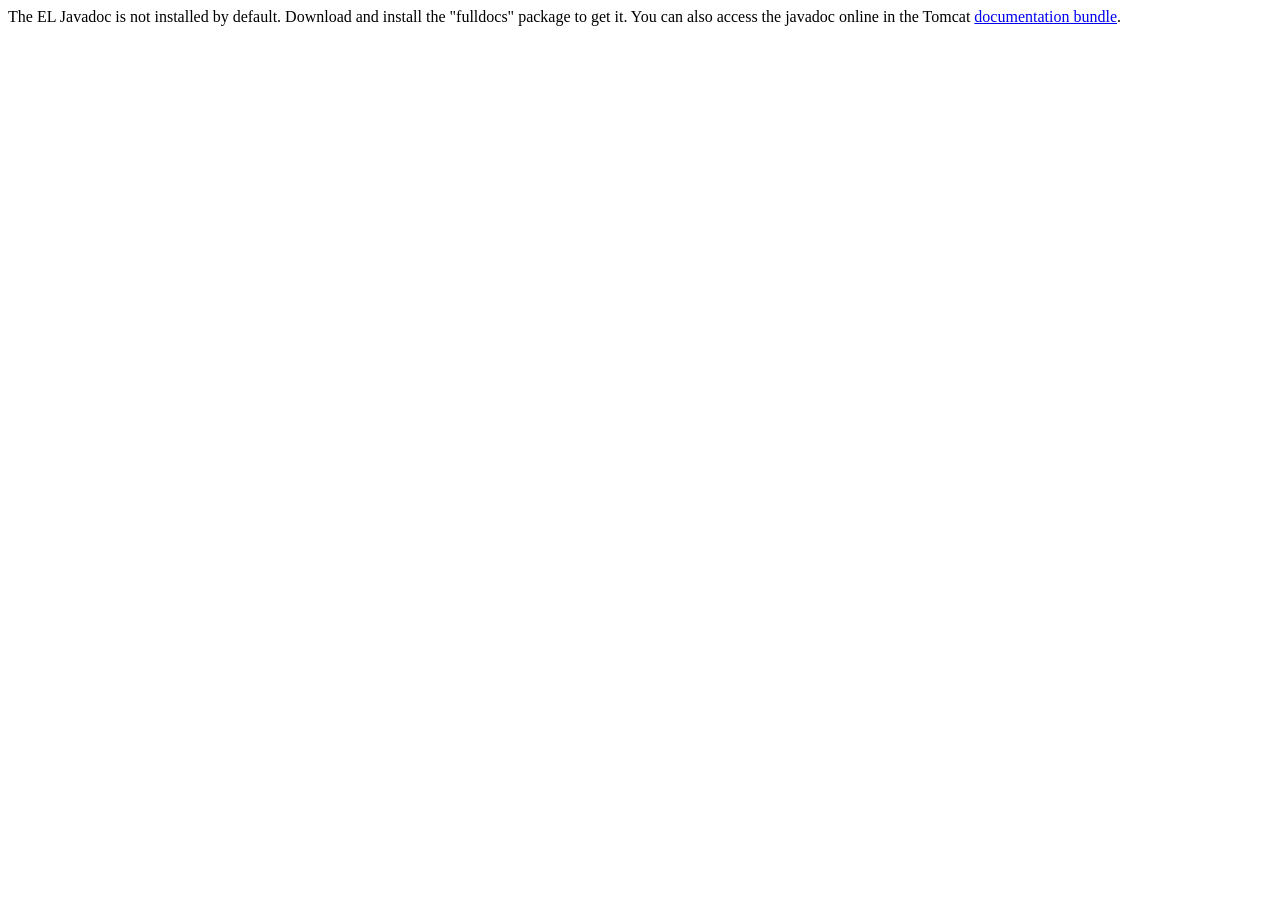
<file: servers/extracts/tomcat-8.5.27/apache-tomcat-8.5.27/webapps/docs/elapi/index.html>
<!--
  Licensed to the Apache Software Foundation (ASF) under one or more
  contributor license agreements.  See the NOTICE file distributed with
  this work for additional information regarding copyright ownership.
  The ASF licenses this file to You under the Apache License, Version 2.0
  (the "License"); you may not use this file except in compliance with
  the License.  You may obtain a copy of the License at

      http://www.apache.org/licenses/LICENSE-2.0

  Unless required by applicable law or agreed to in writing, software
  distributed under the License is distributed on an "AS IS" BASIS,
  WITHOUT WARRANTIES OR CONDITIONS OF ANY KIND, either express or implied.
  See the License for the specific language governing permissions and
  limitations under the License.
-->
<!DOCTYPE html>
<html>
    <head>
    <meta charset="UTF-8" />
    <title>API docs</title>
</head>

<body>

The EL Javadoc is not installed by default. Download and install
the "fulldocs" package to get it.

You can also access the javadoc online in the Tomcat
<a href="http://tomcat.apache.org/tomcat-8.5-doc/">
documentation bundle</a>.

</body>
</html>
</file>
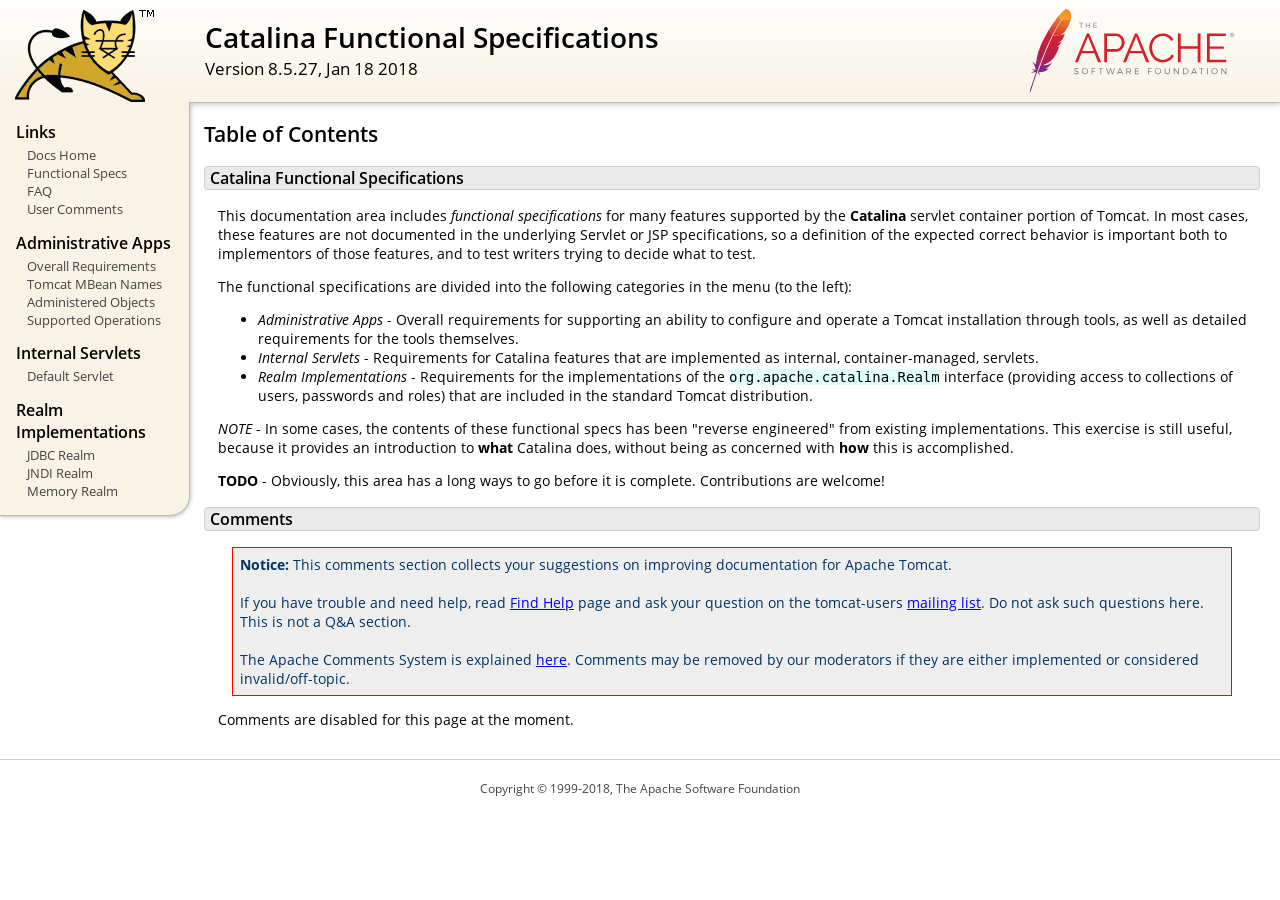
<file: servers/extracts/tomcat-8.5.27/apache-tomcat-8.5.27/webapps/docs/funcspecs/index.html>
<!DOCTYPE html SYSTEM "about:legacy-compat">
<html lang="en"><head><META http-equiv="Content-Type" content="text/html; charset=UTF-8"><link href="../images/docs-stylesheet.css" rel="stylesheet" type="text/css"><title>Catalina Functional Specifications (8.5.27) - Table of Contents</title><meta name="author" content="Craig R. McClanahan"><script type="application/javascript" data-comments-identifier="tomcat-8.5-doc/funcspecs/index">
    "use strict"; // Enable strict mode

    (function() {
      var thisScript = document.currentScript;
      if (!thisScript) { // Workaround for IE <= 11
        var scripts = document.getElementsByTagName("script");
        thisScript = scripts[scripts.length - 1];
      }
      document.addEventListener("DOMContentLoaded", (function() {
        var commentsDiv = document.getElementById("comments_thread");
        var commentsShortname = "tomcat";
        var commentsIdentifier = "http://tomcat.apache.org/" +
          thisScript.getAttribute("data-comments-identifier") + ".html";

        (function(w, d) {
          if (w.location.hostname.toLowerCase() == "tomcat.apache.org") {
            var s = d.createElement("script");
            s.type = "application/javascript";
            s.async = true;
            s.src = "https://comments.apache.org/show_comments.lua?site=" +
              encodeURIComponent(commentsShortname) +
              "&page=" + encodeURIComponent(commentsIdentifier);
            d.head.appendChild(s);
          } else {
            commentsDiv.appendChild(d.createTextNode("Comments are disabled for this page at the moment."));
          }
        })(window, document);
      }), false);
    })();
  </script></head><body><div id="wrapper"><header><div id="header"><div><div><div class="logo noPrint"><a href="http://tomcat.apache.org/"><img alt="Tomcat Home" src="../images/tomcat.png"></a></div><div style="height: 1px;"></div><div class="asfLogo noPrint"><a href="http://www.apache.org/" target="_blank"><img src="../images/asf-logo.svg" alt="The Apache Software Foundation" style="width: 266px; height: 83px;"></a></div><h1>Catalina Functional Specifications</h1><div class="versionInfo">
          Version 8.5.27,
          <time datetime="2018-01-18">Jan 18 2018</time></div><div style="height: 1px;"></div><div style="clear: left;"></div></div></div></div></header><div id="middle"><div><div id="mainLeft" class="noprint"><div><nav><div><h2>Links</h2><ul><li><a href="../index.html">Docs Home</a></li><li><a href="index.html">Functional Specs</a></li><li><a href="http://wiki.apache.org/tomcat/FAQ">FAQ</a></li><li><a href="#comments_section">User Comments</a></li></ul></div><div><h2>Administrative Apps</h2><ul><li><a href="fs-admin-apps.html">Overall Requirements</a></li><li><a href="mbean-names.html">Tomcat MBean Names</a></li><li><a href="fs-admin-objects.html">Administered Objects</a></li><li><a href="fs-admin-opers.html">Supported Operations</a></li></ul></div><div><h2>Internal Servlets</h2><ul><li><a href="fs-default.html">Default Servlet</a></li></ul></div><div><h2>Realm Implementations</h2><ul><li><a href="fs-jdbc-realm.html">JDBC Realm</a></li><li><a href="fs-jndi-realm.html">JNDI Realm</a></li><li><a href="fs-memory-realm.html">Memory Realm</a></li></ul></div></nav></div></div><div id="mainRight"><div id="content"><h2>Table of Contents</h2><h3 id="Catalina_Functional_Specifications">Catalina Functional Specifications</h3><div class="text">

<p>This documentation area includes <em>functional specifications</em> for
many features supported by the <strong>Catalina</strong> servlet container
portion of Tomcat.  In most cases, these features are not documented in the
underlying Servlet or JSP specifications, so a definition of the expected
correct behavior is important both to implementors of those features, and to
test writers trying to decide what to test.</p>

<p>The functional specifications are divided into the following categories
in the menu (to the left):</p>
<ul>
<li><em>Administrative Apps</em> - Overall requirements for supporting an
    ability to configure and operate a Tomcat installation through tools,
    as well as detailed requirements for the tools themselves.</li>
<li><em>Internal Servlets</em> - Requirements for Catalina features that are
    implemented as internal, container-managed, servlets.</li>
<li><em>Realm Implementations</em> - Requirements for the implementations of
    the <code>org.apache.catalina.Realm</code> interface (providing access to
    collections of users, passwords and roles) that are included in the
    standard Tomcat distribution.</li>
</ul>

<p><em>NOTE</em> - In some cases, the contents of these functional specs has
been "reverse engineered" from existing implementations.  This exercise is
still useful, because it provides an introduction to <strong>what</strong>
Catalina does, without being as concerned with <strong>how</strong> this is
accomplished.</p>

<p><strong>TODO</strong> - Obviously, this area has a long ways to go before
it is complete.  Contributions are welcome!</p>

</div><div class="noprint"><h3 id="comments_section">
                  Comments
                </h3><div class="text"><p class="notice"><strong>Notice: </strong>This comments section collects your suggestions
                    on improving documentation for Apache Tomcat.<br><br>
                    If you have trouble and need help, read
                    <a href="http://tomcat.apache.org/findhelp.html">Find Help</a> page
                    and ask your question on the tomcat-users
                    <a href="http://tomcat.apache.org/lists.html">mailing list</a>.
                    Do not ask such questions here. This is not a Q&amp;A section.<br><br>
                    The Apache Comments System is explained <a href="../comments.html">here</a>.
                    Comments may be removed by our moderators if they are either
                    implemented or considered invalid/off-topic.
                  </p><div id="comments_thread"></div></div></div></div></div></div></div><footer><div id="footer">
    Copyright &copy; 1999-2018, The Apache Software Foundation
  </div></footer></div></body></html>
</file>
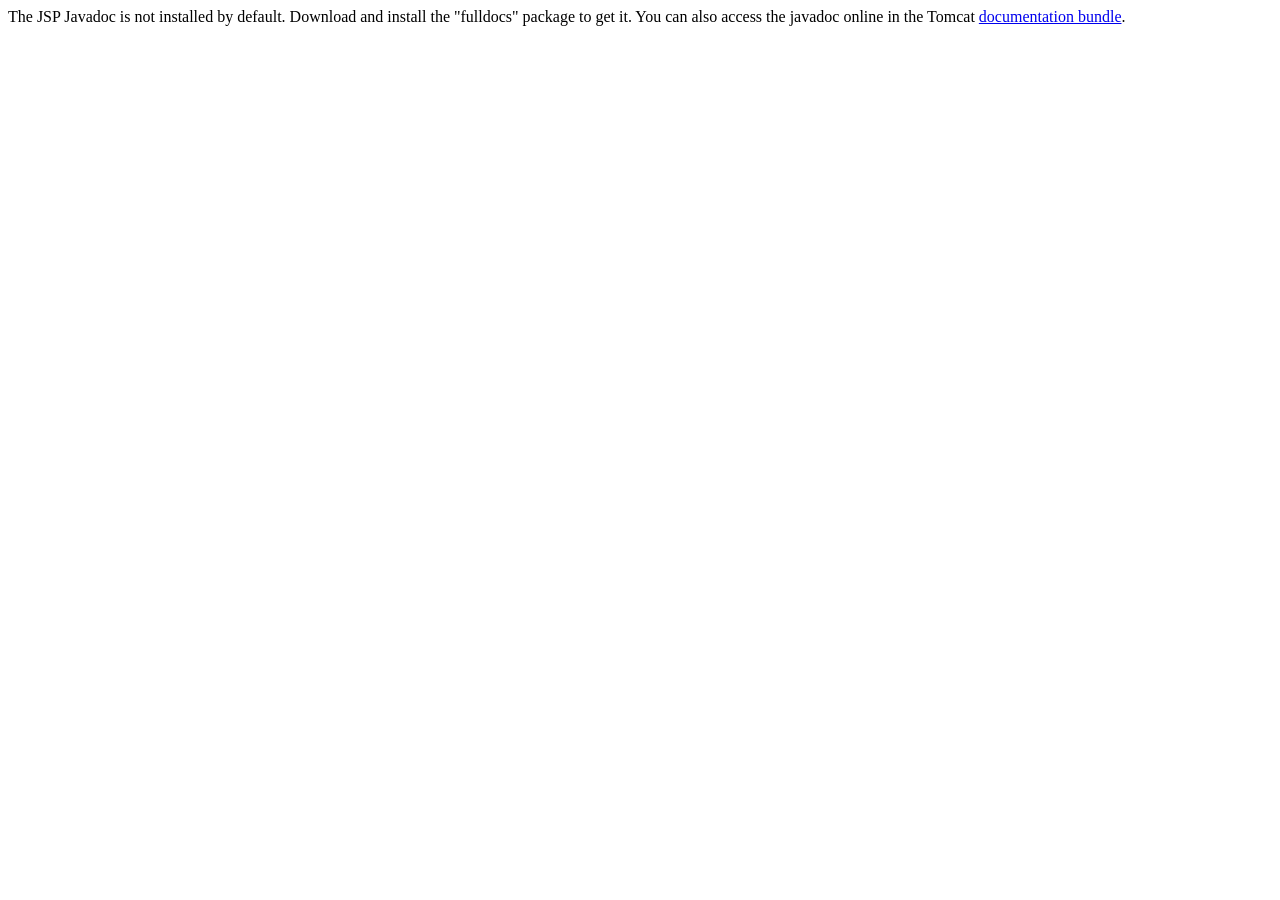
<file: servers/extracts/tomcat-8.5.27/apache-tomcat-8.5.27/webapps/docs/jspapi/index.html>
<!--
  Licensed to the Apache Software Foundation (ASF) under one or more
  contributor license agreements.  See the NOTICE file distributed with
  this work for additional information regarding copyright ownership.
  The ASF licenses this file to You under the Apache License, Version 2.0
  (the "License"); you may not use this file except in compliance with
  the License.  You may obtain a copy of the License at

      http://www.apache.org/licenses/LICENSE-2.0

  Unless required by applicable law or agreed to in writing, software
  distributed under the License is distributed on an "AS IS" BASIS,
  WITHOUT WARRANTIES OR CONDITIONS OF ANY KIND, either express or implied.
  See the License for the specific language governing permissions and
  limitations under the License.
-->
<!DOCTYPE html>
<html>
    <head>
    <meta charset="UTF-8" />
    <title>API docs</title>
</head>

<body>

The JSP Javadoc is not installed by default. Download and install
the "fulldocs" package to get it.

You can also access the javadoc online in the Tomcat
<a href="http://tomcat.apache.org/tomcat-8.5-doc/">
documentation bundle</a>.

</body>
</html>
</file>
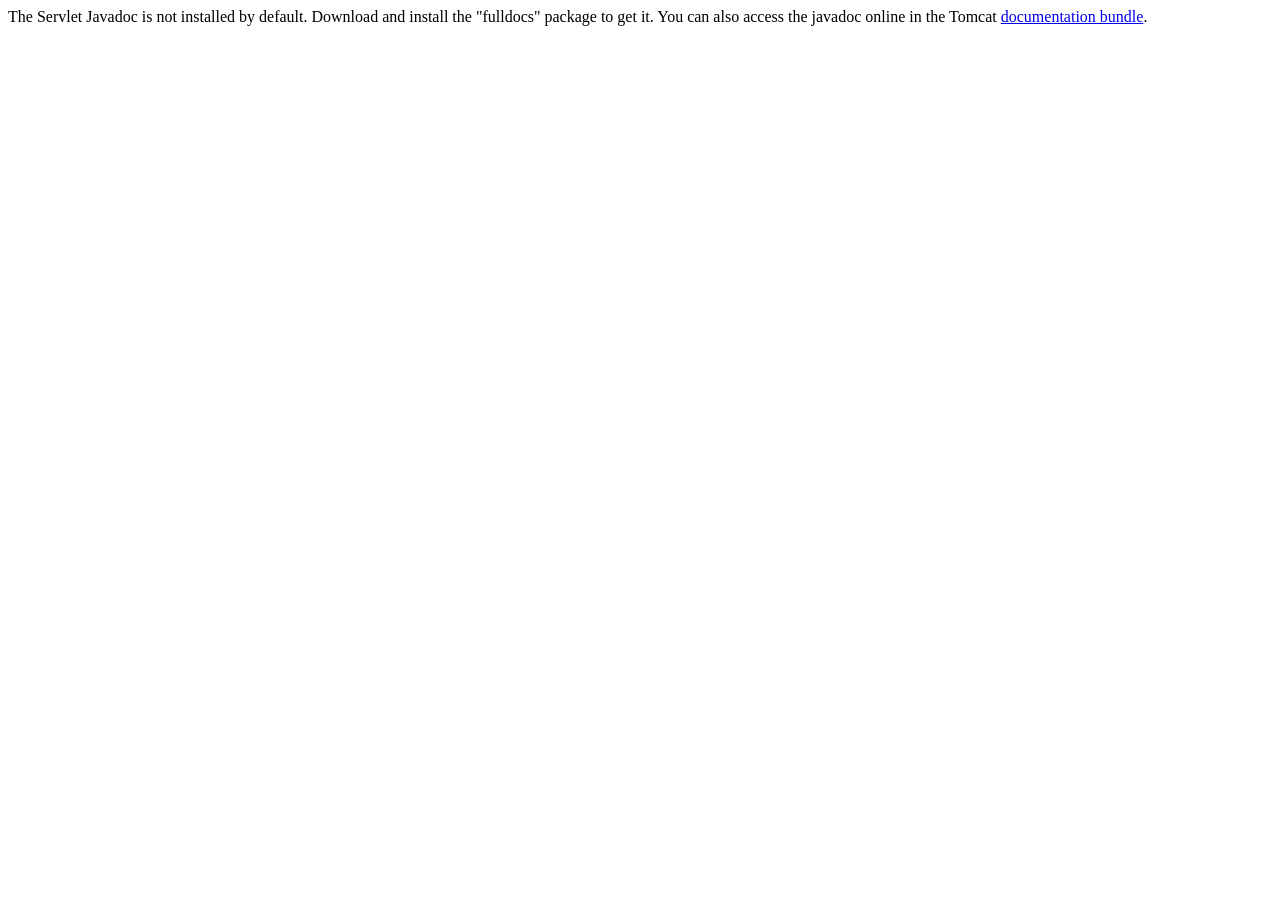
<file: servers/extracts/tomcat-8.5.27/apache-tomcat-8.5.27/webapps/docs/servletapi/index.html>
<!--
  Licensed to the Apache Software Foundation (ASF) under one or more
  contributor license agreements.  See the NOTICE file distributed with
  this work for additional information regarding copyright ownership.
  The ASF licenses this file to You under the Apache License, Version 2.0
  (the "License"); you may not use this file except in compliance with
  the License.  You may obtain a copy of the License at

      http://www.apache.org/licenses/LICENSE-2.0

  Unless required by applicable law or agreed to in writing, software
  distributed under the License is distributed on an "AS IS" BASIS,
  WITHOUT WARRANTIES OR CONDITIONS OF ANY KIND, either express or implied.
  See the License for the specific language governing permissions and
  limitations under the License.
-->
<!DOCTYPE html>
<html>
    <head>
    <meta charset="UTF-8" />
    <title>API docs</title>
</head>

<body>

The Servlet Javadoc is not installed by default. Download and install
the "fulldocs" package to get it.

You can also access the javadoc online in the Tomcat
<a href="http://tomcat.apache.org/tomcat-8.5-doc/">
documentation bundle</a>.

</body>
</html>
</file>
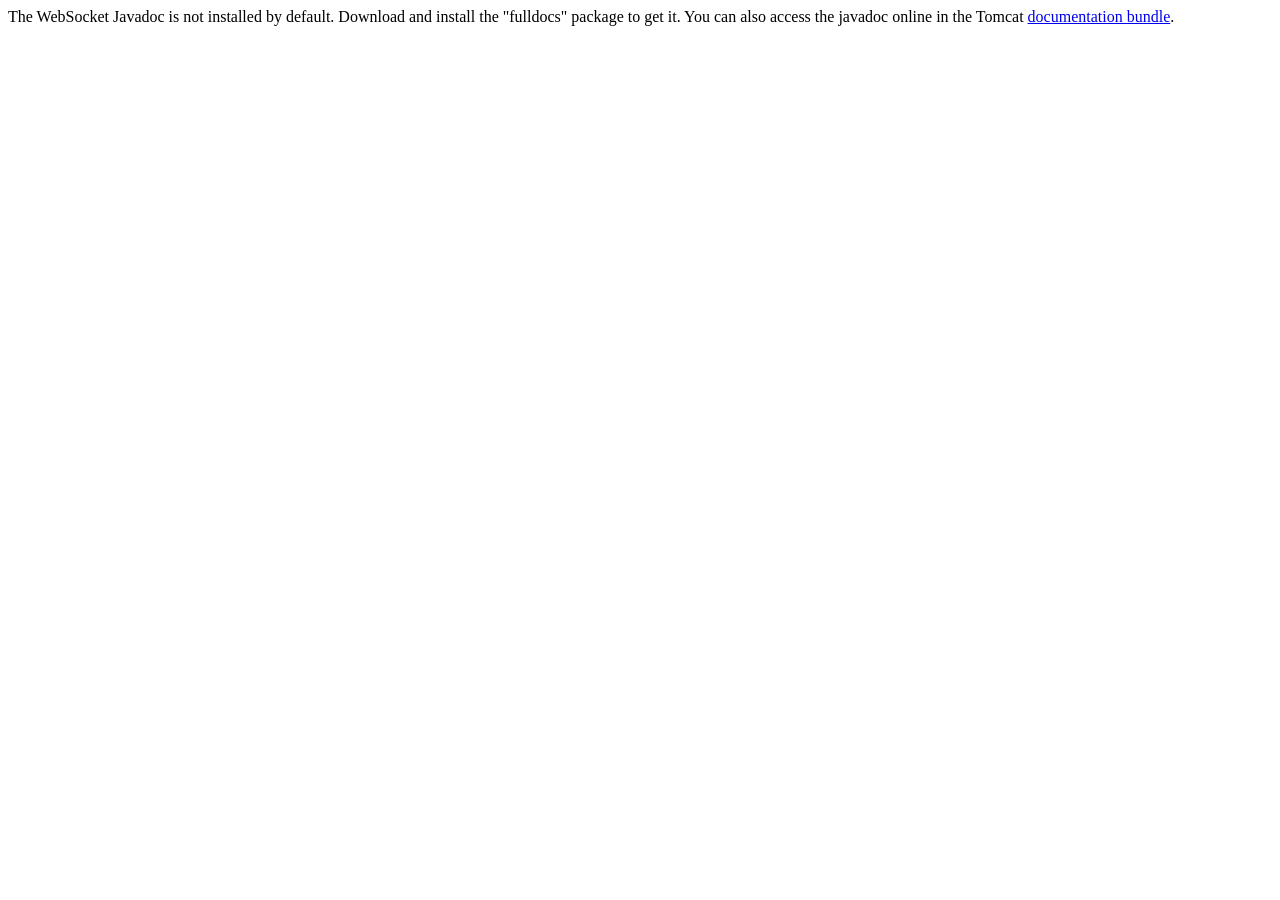
<file: servers/extracts/tomcat-8.5.27/apache-tomcat-8.5.27/webapps/docs/websocketapi/index.html>
<!--
  Licensed to the Apache Software Foundation (ASF) under one or more
  contributor license agreements.  See the NOTICE file distributed with
  this work for additional information regarding copyright ownership.
  The ASF licenses this file to You under the Apache License, Version 2.0
  (the "License"); you may not use this file except in compliance with
  the License.  You may obtain a copy of the License at

      http://www.apache.org/licenses/LICENSE-2.0

  Unless required by applicable law or agreed to in writing, software
  distributed under the License is distributed on an "AS IS" BASIS,
  WITHOUT WARRANTIES OR CONDITIONS OF ANY KIND, either express or implied.
  See the License for the specific language governing permissions and
  limitations under the License.
-->
<!DOCTYPE html>
<html>
    <head>
    <meta charset="UTF-8" />
    <title>API docs</title>
</head>

<body>

The WebSocket Javadoc is not installed by default. Download and install
the "fulldocs" package to get it.

You can also access the javadoc online in the Tomcat
<a href="http://tomcat.apache.org/tomcat-8.5-doc/">
documentation bundle</a>.

</body>
</html>
</file>
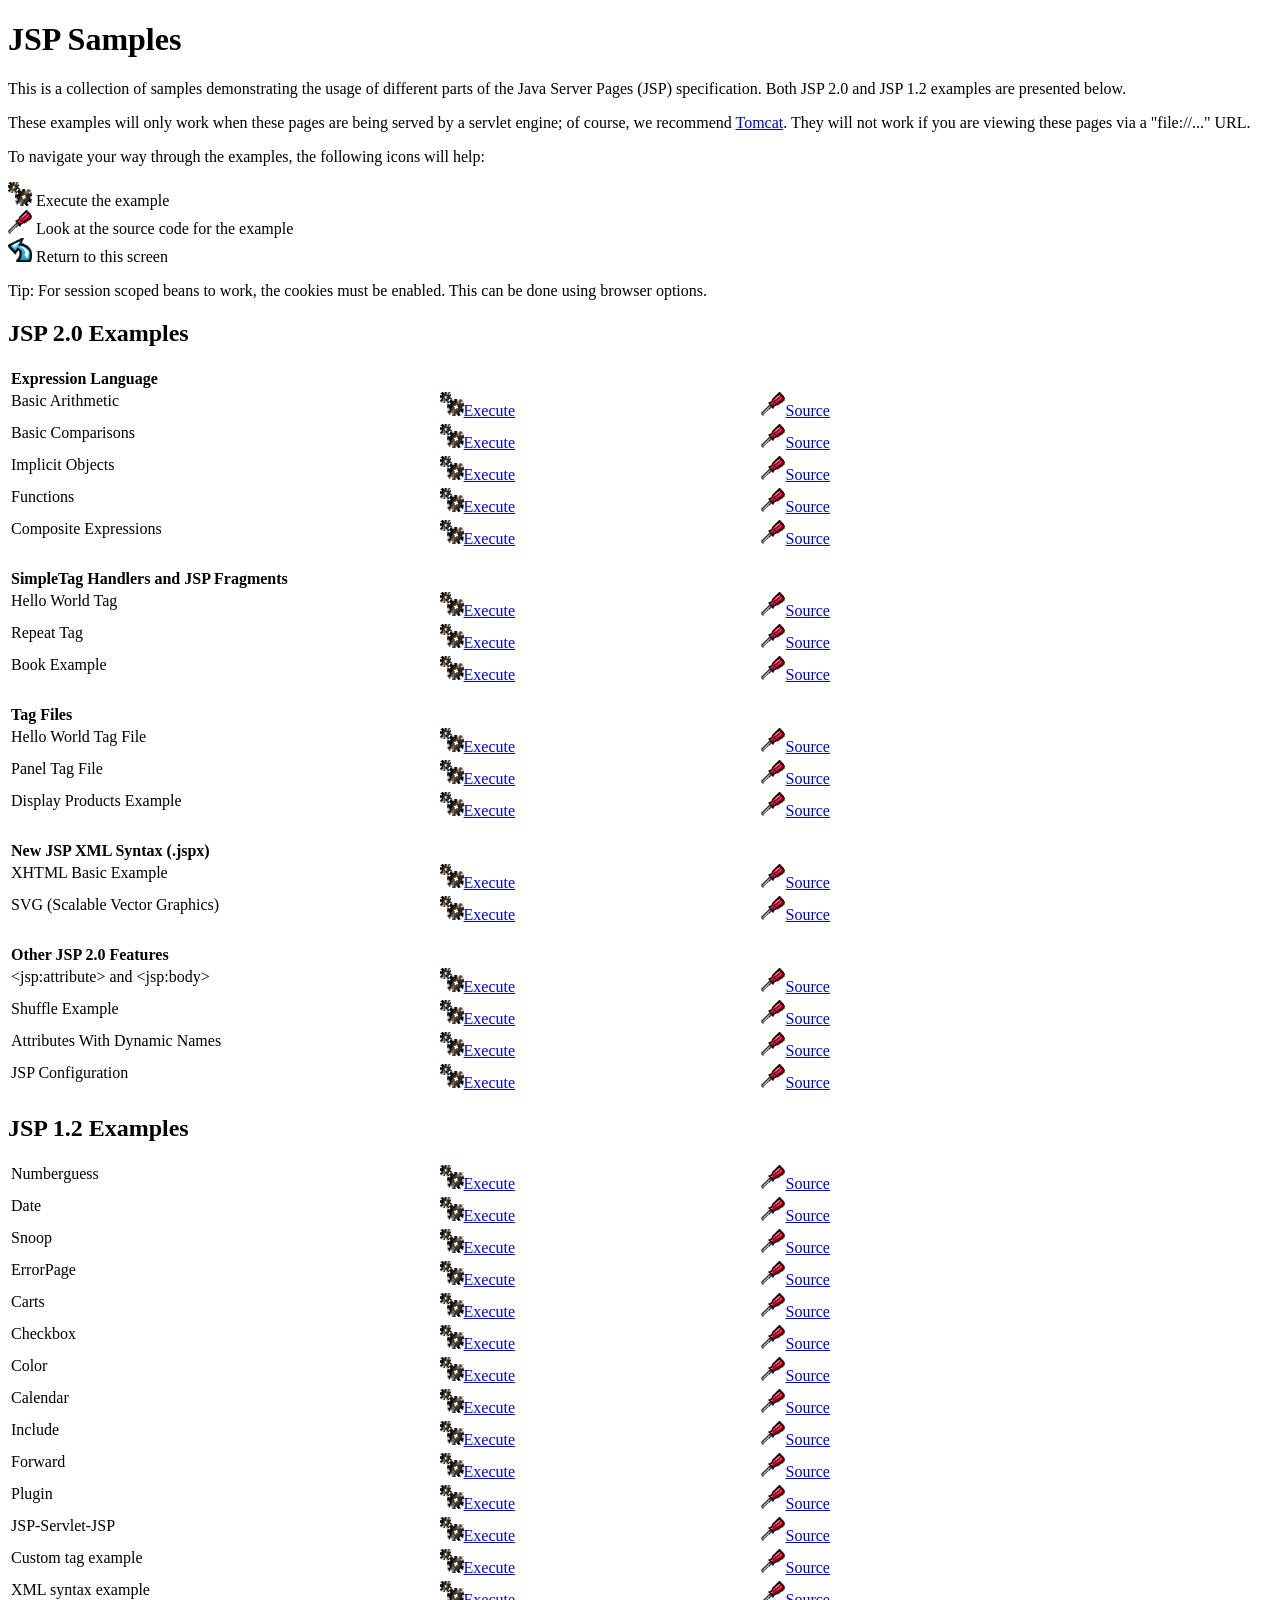
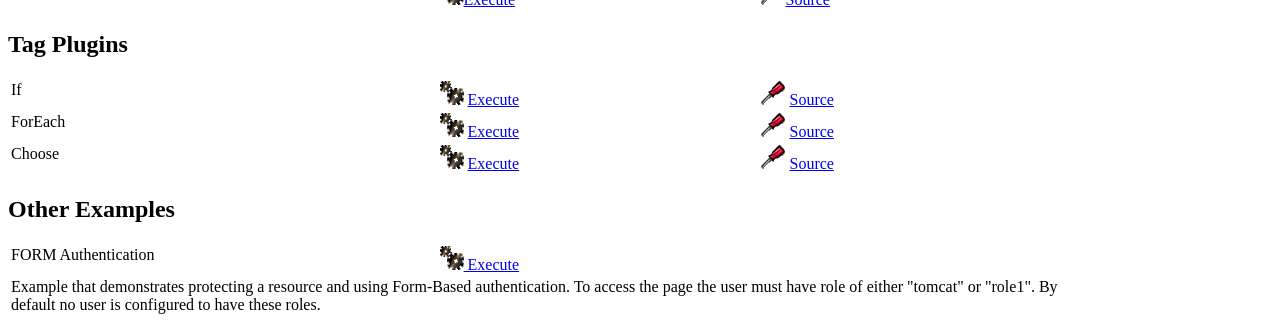
<file: servers/extracts/tomcat-8.5.27/apache-tomcat-8.5.27/webapps/examples/jsp/index.html>
<!--
 Licensed to the Apache Software Foundation (ASF) under one or more
  contributor license agreements.  See the NOTICE file distributed with
  this work for additional information regarding copyright ownership.
  The ASF licenses this file to You under the Apache License, Version 2.0
  (the "License"); you may not use this file except in compliance with
  the License.  You may obtain a copy of the License at

      http://www.apache.org/licenses/LICENSE-2.0

  Unless required by applicable law or agreed to in writing, software
  distributed under the License is distributed on an "AS IS" BASIS,
  WITHOUT WARRANTIES OR CONDITIONS OF ANY KIND, either express or implied.
  See the License for the specific language governing permissions and
  limitations under the License.
-->
<!DOCTYPE html><html lang="en">
<head>
   <meta charset="UTF-8"/>
   <meta name="Author" content="Anil K. Vijendran" />
   <title>JSP Examples</title>
   <style type="text/css">
   img { border: 0; }
   th { text-align: left; }
   tr { vertical-align: top; }
   </style>
</head>
<body>
<h1>JSP
Samples</h1>
<p>This is a collection of samples demonstrating the usage of different
parts of the Java Server Pages (JSP) specification.  Both JSP 2.0 and
JSP 1.2 examples are presented below.
<p>These examples will only work when these pages are being served by a
servlet engine; of course, we recommend
<a href="http://tomcat.apache.org/">Tomcat</a>.
They will not work if you are viewing these pages via a
"file://..." URL.
<p>To navigate your way through the examples, the following icons will
help:</p>
<ul style="list-style-type: none; padding-left: 0;">
<li><img src="images/execute.gif" alt=""> Execute the example</li>
<li><img src="images/code.gif" alt=""> Look at the source code for the example</li>
<!-- <li><img src="images/read.gif" alt=""> Read more about this feature</li> -->
<li><img src="images/return.gif" alt=""> Return to this screen</li>
</ul>

<p>Tip: For session scoped beans to work, the cookies must be enabled.
This can be done using browser options.</p>
<h2>JSP 2.0 Examples</h2>

<table style="width: 85%;">
<tr>
<th colspan="3">Expression Language</th>
</tr>

<tr>
<td>Basic Arithmetic</td>
<td style="width: 30%;"><a href="jsp2/el/basic-arithmetic.jsp"><img src="images/execute.gif" alt=""></a><a href="jsp2/el/basic-arithmetic.jsp">Execute</a></td>

<td style="width: 30%;"><a href="jsp2/el/basic-arithmetic.html"><img src="images/code.gif" alt=""></a><a href="jsp2/el/basic-arithmetic.html">Source</a></td>
</tr>

<tr>
<td>Basic Comparisons</td>
<td style="width: 30%;"><a href="jsp2/el/basic-comparisons.jsp"><img src="images/execute.gif" alt=""></a><a href="jsp2/el/basic-comparisons.jsp">Execute</a></td>

<td style="width: 30%;"><a href="jsp2/el/basic-comparisons.html"><img src="images/code.gif" alt=""></a><a href="jsp2/el/basic-comparisons.html">Source</a></td>
</tr>

<tr>
<td>Implicit Objects</td>
<td style="width: 30%;"><a href="jsp2/el/implicit-objects.jsp?foo=bar"><img src="images/execute.gif" alt=""></a><a href="jsp2/el/implicit-objects.jsp?foo=bar">Execute</a></td>

<td style="width: 30%;"><a href="jsp2/el/implicit-objects.html"><img src="images/code.gif" alt=""></a><a href="jsp2/el/implicit-objects.html">Source</a></td>
</tr>
<tr>

<td>Functions</td>
<td style="width: 30%;"><a href="jsp2/el/functions.jsp?foo=JSP+2.0"><img src="images/execute.gif" alt=""></a><a href="jsp2/el/functions.jsp?foo=JSP+2.0">Execute</a></td>

<td style="width: 30%;"><a href="jsp2/el/functions.html"><img src="images/code.gif" alt=""></a><a href="jsp2/el/functions.html">Source</a></td>
</tr>

<tr>
<td>Composite Expressions</td>
<td style="width: 30%;"><a href="jsp2/el/composite.jsp"><img src="images/execute.gif" alt=""></a><a href="jsp2/el/composite.jsp">Execute</a></td>

<td style="width: 30%;"><a href="jsp2/el/composite.html"><img src="images/code.gif" alt=""></a><a href="jsp2/el/composite.html">Source</a></td>
</tr>


<tr>
<th colspan="3"><br />SimpleTag Handlers and JSP Fragments</th>
</tr>

<tr>
<td>Hello World Tag</td>
<td style="width: 30%;"><a href="jsp2/simpletag/hello.jsp"><img src="images/execute.gif" alt=""></a><a href="jsp2/simpletag/hello.jsp">Execute</a></td>

<td style="width: 30%;"><a href="jsp2/simpletag/hello.html"><img src="images/code.gif" alt=""></a><a href="jsp2/simpletag/hello.html">Source</a></td>
</tr>

<tr>
<td>Repeat Tag</td>
<td style="width: 30%;"><a href="jsp2/simpletag/repeat.jsp"><img src="images/execute.gif" alt=""></a><a href="jsp2/simpletag/repeat.jsp">Execute</a></td>

<td style="width: 30%;"><a href="jsp2/simpletag/repeat.html"><img src="images/code.gif" alt=""></a><a href="jsp2/simpletag/repeat.html">Source</a></td>
</tr>

<tr>
<td>Book Example</td>
<td style="width: 30%;"><a href="jsp2/simpletag/book.jsp"><img src="images/execute.gif" alt=""></a><a href="jsp2/simpletag/book.jsp">Execute</a></td>

<td style="width: 30%;"><a href="jsp2/simpletag/book.html"><img src="images/code.gif" alt=""></a><a href="jsp2/simpletag/book.html">Source</a></td>
</tr>

<tr>
<th colspan="3"><br />Tag Files</th>
</tr>

<tr>
<td>Hello World Tag File</td>
<td style="width: 30%;"><a href="jsp2/tagfiles/hello.jsp"><img src="images/execute.gif" alt=""></a><a href="jsp2/tagfiles/hello.jsp">Execute</a></td>

<td style="width: 30%;"><a href="jsp2/tagfiles/hello.html"><img src="images/code.gif" alt=""></a><a href="jsp2/tagfiles/hello.html">Source</a></td>
</tr>

<tr>
<td>Panel Tag File</td>
<td style="width: 30%;"><a href="jsp2/tagfiles/panel.jsp"><img src="images/execute.gif" alt=""></a><a href="jsp2/tagfiles/panel.jsp">Execute</a></td>

<td style="width: 30%;"><a href="jsp2/tagfiles/panel.html"><img src="images/code.gif" alt=""></a><a href="jsp2/tagfiles/panel.html">Source</a></td>
</tr>

<tr>
<td>Display Products Example</td>
<td style="width: 30%;"><a href="jsp2/tagfiles/products.jsp"><img src="images/execute.gif" alt=""></a><a href="jsp2/tagfiles/products.jsp">Execute</a></td>

<td style="width: 30%;"><a href="jsp2/tagfiles/products.html"><img src="images/code.gif" alt=""></a><a href="jsp2/tagfiles/products.html">Source</a></td>
</tr>

<tr>
<th colspan="3"><br />New JSP XML Syntax (.jspx)</th>
</tr>

<tr>
<td>XHTML Basic Example</td>
<td style="width: 30%;"><a href="jsp2/jspx/basic.jspx"><img src="images/execute.gif" alt=""></a><a href="jsp2/jspx/basic.jspx">Execute</a></td>

<td style="width: 30%;"><a href="jsp2/jspx/basic.html"><img src="images/code.gif" alt=""></a><a href="jsp2/jspx/basic.html">Source</a></td>
</tr>

<tr>
<td>SVG (Scalable Vector Graphics)</td>
<td style="width: 30%;"><a href="jsp2/jspx/svgexample.html"><img src="images/execute.gif" alt=""></a><a href="jsp2/jspx/svgexample.html">Execute</a></td>

<td style="width: 30%;"><a href="jsp2/jspx/textRotate.html"><img src="images/code.gif" alt=""></a><a href="jsp2/jspx/textRotate.html">Source</a></td>
</tr>

<tr>
<th colspan="3"><br />Other JSP 2.0 Features</th>
</tr>

<tr>
<td>&lt;jsp:attribute&gt; and &lt;jsp:body&gt;</td>
<td style="width: 30%;"><a href="jsp2/jspattribute/jspattribute.jsp"><img src="images/execute.gif" alt=""></a><a href="jsp2/jspattribute/jspattribute.jsp">Execute</a></td>

<td style="width: 30%;"><a href="jsp2/jspattribute/jspattribute.html"><img src="images/code.gif" alt=""></a><a href="jsp2/jspattribute/jspattribute.html">Source</a></td>
</tr>

<tr>
<td>Shuffle Example</td>
<td style="width: 30%;"><a href="jsp2/jspattribute/shuffle.jsp"><img src="images/execute.gif" alt=""></a><a href="jsp2/jspattribute/shuffle.jsp">Execute</a></td>

<td style="width: 30%;"><a href="jsp2/jspattribute/shuffle.html"><img src="images/code.gif" alt=""></a><a href="jsp2/jspattribute/shuffle.html">Source</a></td>
</tr>

<tr>
<td>Attributes With Dynamic Names</td>
<td style="width: 30%;"><a href="jsp2/misc/dynamicattrs.jsp"><img src="images/execute.gif" alt=""></a><a href="jsp2/misc/dynamicattrs.jsp">Execute</a></td>

<td style="width: 30%;"><a href="jsp2/misc/dynamicattrs.html"><img src="images/code.gif" alt=""></a><a href="jsp2/misc/dynamicattrs.html">Source</a></td>
</tr>

<tr>
<td>JSP Configuration</td>
<td style="width: 30%;"><a href="jsp2/misc/config.jsp"><img src="images/execute.gif" alt=""></a><a href="jsp2/misc/config.jsp">Execute</a></td>

<td style="width: 30%;"><a href="jsp2/misc/config.html"><img src="images/code.gif" alt=""></a><a href="jsp2/misc/config.html">Source</a></td>
</tr>

</table>

<h2>JSP 1.2 Examples</h2>
<table style="width: 85%;">
<tr>
<td>Numberguess</td>

<td style="width: 30%;"><a href="num/numguess.jsp"><img src="images/execute.gif" alt=""></a><a href="num/numguess.jsp">Execute</a></td>

<td style="width: 30%;"><a href="num/numguess.html"><img src="images/code.gif" alt=""></a><a href="num/numguess.html">Source</a></td>
</tr>

<tr>
<td>Date</td>

<td style="width: 30%;"><a href="dates/date.jsp"><img src="images/execute.gif" alt=""></a><a href="dates/date.jsp">Execute</a></td>

<td style="width: 30%;"><a href="dates/date.html"><img src="images/code.gif" alt=""></a><a href="dates/date.html">Source</a></td>
</tr>

<tr>
<td>Snoop</td>

<td style="width: 30%;"><a href="snp/snoop.jsp"><img src="images/execute.gif" alt=""></a><a href="snp/snoop.jsp">Execute</a></td>

<td style="width: 30%;"><a href="snp/snoop.html"><img src="images/code.gif" alt=""></a><a href="snp/snoop.html">Source</a></td>
</tr>

<tr>
<td>ErrorPage</td>

<td style="width: 30%;"><a href="error/error.html"><img src="images/execute.gif" alt=""></a><a href="error/error.html">Execute</a></td>

<td style="width: 30%;"><a href="error/er.html"><img src="images/code.gif" alt=""></a><a href="error/er.html">Source</a></td>
</tr>

<tr>
<td>Carts</td>

<td style="width: 30%;"><a href="sessions/carts.html"><img src="images/execute.gif" alt=""></a><a href="sessions/carts.html">Execute</a></td>

<td style="width: 30%;"><a href="sessions/crt.html"><img src="images/code.gif" alt=""></a><a href="sessions/crt.html">Source</a></td>
</tr>

<tr>
<td>Checkbox</td>

<td style="width: 30%;"><a href="checkbox/check.html"><img src="images/execute.gif" alt=""></a><a href="checkbox/check.html">Execute</a></td>

<td style="width: 30%;"><a href="checkbox/cresult.html"><img src="images/code.gif" alt=""></a><a href="checkbox/cresult.html">Source</a></td>
</tr>

<tr>
<td>Color</td>

<td style="width: 30%;"><a href="colors/colors.html"><img src="images/execute.gif" alt=""></a><a href="colors/colors.html">Execute</a></td>

<td style="width: 30%;"><a href="colors/clr.html"><img src="images/code.gif" alt=""></a><a href="colors/clr.html">Source</a></td>
</tr>

<tr>
<td>Calendar</td>

<td style="width: 30%;"><a href="cal/login.html"><img src="images/execute.gif" alt=""></a><a href="cal/login.html">Execute</a></td>

<td style="width: 30%;"><a href="cal/calendar.html"><img src="images/code.gif" alt=""></a><a href="cal/calendar.html">Source</a></td>
</tr>

<tr>
<td>Include</td>

<td style="width: 30%;"><a href="include/include.jsp"><img src="images/execute.gif" alt=""></a><a href="include/include.jsp">Execute</a></td>

<td style="width: 30%;"><a href="include/inc.html"><img src="images/code.gif" alt=""></a><a href="include/inc.html">Source</a></td>
</tr>

<tr>
<td>Forward</td>

<td style="width: 30%;"><a href="forward/forward.jsp"><img src="images/execute.gif" alt=""></a><a href="forward/forward.jsp">Execute</a></td>

<td style="width: 30%;"><a href="forward/fwd.html"><img src="images/code.gif" alt=""></a><a href="forward/fwd.html">Source</a></td>
</tr>

<tr>
<td>Plugin</td>

<td style="width: 30%;"><a href="plugin/plugin.jsp"><img src="images/execute.gif" alt=""></a><a href="plugin/plugin.jsp">Execute</a></td>

<td style="width: 30%;"><a href="plugin/plugin.html"><img src="images/code.gif" alt=""></a><a href="plugin/plugin.html">Source</a></td>
</tr>

<tr>
<td>JSP-Servlet-JSP</td>

<td style="width: 30%;"><a href="jsptoserv/jsptoservlet.jsp"><img src="images/execute.gif" alt=""></a><a href="jsptoserv/jsptoservlet.jsp">Execute</a></td>

<td style="width: 30%;"><a href="jsptoserv/jts.html"><img src="images/code.gif" alt=""></a><a href="jsptoserv/jts.html">Source</a></td>
</tr>

<tr>
<td>Custom tag example</td>

<td style="width: 30%;"><a href="simpletag/foo.jsp"><img src="images/execute.gif" alt=""></a><a href="simpletag/foo.jsp">Execute</a></td>

<td style="width: 30%;"><a href="simpletag/foo.html"><img src="images/code.gif" alt=""></a><a href="simpletag/foo.html">Source</a></td>
</tr>

<tr>
<td>XML syntax example</td>
<td style="width: 30%;"><a href="xml/xml.jsp"><img src="images/execute.gif" alt=""></a><a href="xml/xml.jsp">Execute</a></td>

<td style="width: 30%;"><a href="xml/xml.html"><img src="images/code.gif" alt=""></a><a href="xml/xml.html">Source</a></td>
</tr>

</table>

<h2>Tag Plugins</h2>
<table style="width: 85%;">

<tr>
  <td>If</td>
  <td style="width: 30%;">
    <a href="tagplugin/if.jsp"><img src="images/execute.gif" alt=""></a>
    <a href="tagplugin/if.jsp">Execute</a>
  </td>
  <td style="width: 30%;">
    <a href="tagplugin/if.html"><img src="images/code.gif" alt=""></a>
    <a href="tagplugin/if.html">Source</a>
  </td>
</tr>

<tr>
  <td>ForEach</td>
  <td style="width: 30%;">
    <a href="tagplugin/foreach.jsp"><img src="images/execute.gif" alt=""></a>
    <a href="tagplugin/foreach.jsp">Execute</a>
  </td>
  <td style="width: 30%;">
    <a href="tagplugin/foreach.html"><img src="images/code.gif" alt=""></a>
    <a href="tagplugin/foreach.html">Source</a>
  </td>
</tr>

<tr>
  <td>Choose</td>
  <td style="width: 30%;">
    <a href="tagplugin/choose.jsp"><img src="images/execute.gif" alt=""></a>
    <a href="tagplugin/choose.jsp">Execute</a>
  </td>
  <td style="width: 30%;">
    <a href="tagplugin/choose.html"><img src="images/code.gif" alt=""></a>
    <a href="tagplugin/choose.html">Source</a>
  </td>
</tr>

</table>

<h2>Other Examples</h2>
<table style="width: 85%;">

<tr>
  <td>FORM Authentication</td>
  <td style="width: 30%;">
    <a href="security/protected/index.jsp"><img src="images/execute.gif" alt=""> Execute</a>
  </td>
  <td style="width: 30%;"></td>
</tr>
<tr>
  <td colspan="3">Example that demonstrates protecting a resource and
    using Form-Based authentication. To access the page the user must
    have role of either "tomcat" or "role1". By default no user
    is configured to have these roles.</td>
</tr>

</table>
</body>
</html>
</file>
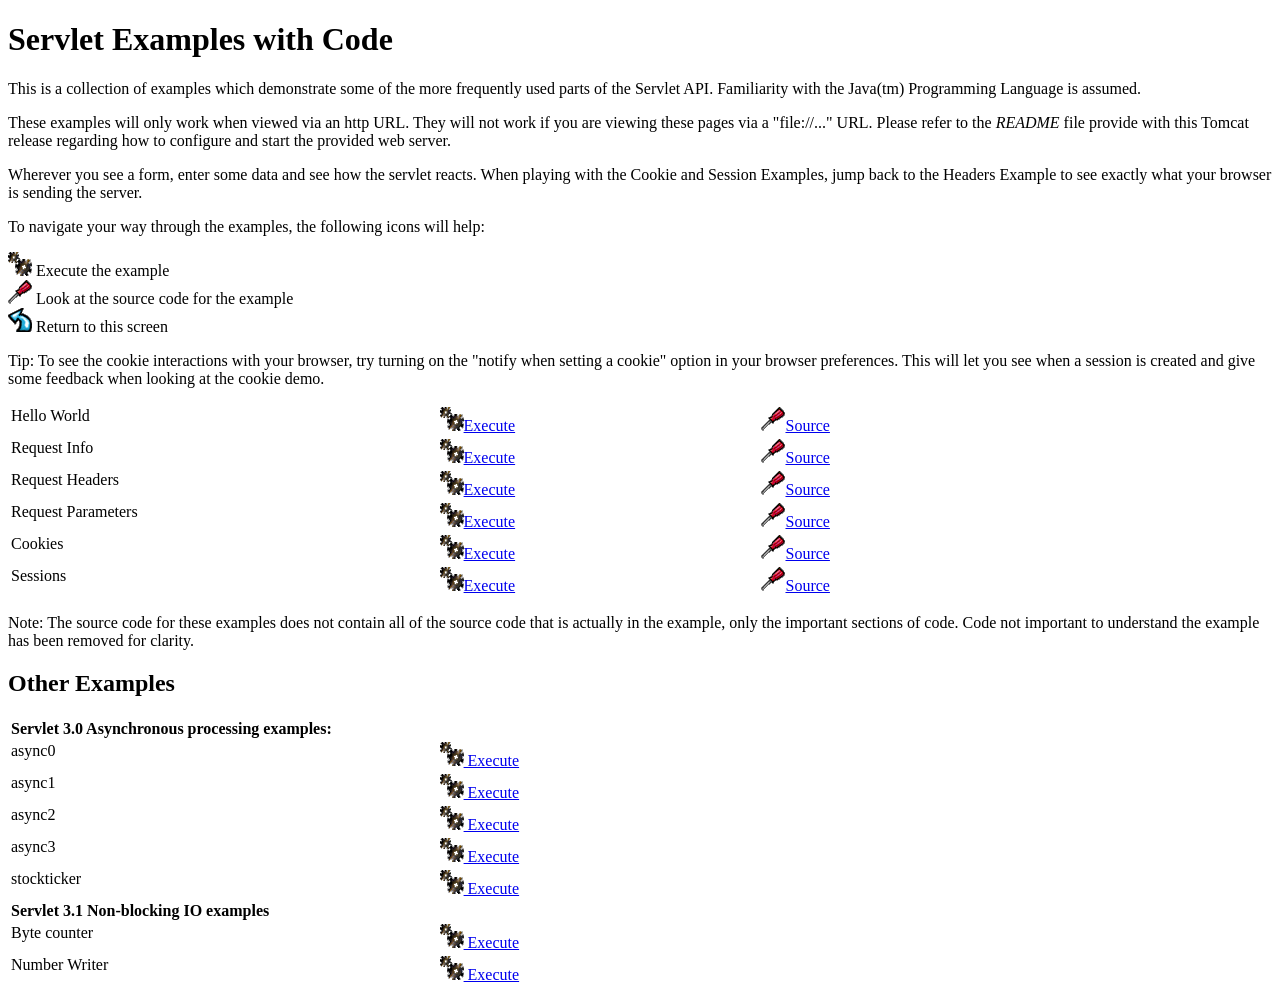
<file: servers/extracts/tomcat-8.5.27/apache-tomcat-8.5.27/webapps/examples/servlets/index.html>
<!--
 Licensed to the Apache Software Foundation (ASF) under one or more
  contributor license agreements.  See the NOTICE file distributed with
  this work for additional information regarding copyright ownership.
  The ASF licenses this file to You under the Apache License, Version 2.0
  (the "License"); you may not use this file except in compliance with
  the License.  You may obtain a copy of the License at

      http://www.apache.org/licenses/LICENSE-2.0

  Unless required by applicable law or agreed to in writing, software
  distributed under the License is distributed on an "AS IS" BASIS,
  WITHOUT WARRANTIES OR CONDITIONS OF ANY KIND, either express or implied.
  See the License for the specific language governing permissions and
  limitations under the License.
-->
<!DOCTYPE html><html lang="en">
<head>
   <meta charset="UTF-8" />
   <meta name="Author" content="Anil K. Vijendran" />
   <title>Servlet Examples</title>
   <style type="text/css">
   img { border: 0; }
   th { text-align: left; }
   tr { vertical-align: top; }
   </style>
</head>
<body>
<h1>Servlet
Examples with Code</h1>
<p>This is a collection of examples which demonstrate some of the more
frequently used parts of the Servlet API. Familiarity with the Java(tm)
Programming Language is assumed.
<p>These examples will only work when viewed via an http URL. They will
not work if you are viewing these pages via a "file://..." URL. Please
refer to the <i>README</i> file provide with this Tomcat release regarding
how to configure and start the provided web server.
<p>Wherever you see a form, enter some data and see how the servlet reacts.
When playing with the Cookie and Session Examples, jump back to the Headers
Example to see exactly what your browser is sending the server.
<p>To navigate your way through the examples, the following icons will
help:</p>
<ul style="list-style-type: none; padding-left: 0;">
<li><img src="images/execute.gif" alt=""> Execute the example</li>
<li><img src="images/code.gif" alt=""> Look at the source code for the example</li>
<!-- <li><img src="images/read.gif" alt=""> Read more about this feature</li> -->
<li><img src="images/return.gif" alt=""> Return to this screen</li>
</ul>

<p>Tip: To see the cookie interactions with your browser, try turning on
the "notify when setting a cookie" option in your browser preferences.
This will let you see when a session is created and give some feedback
when looking at the cookie demo.</p>
<table style="width: 85%;" >
<tr>
<td>Hello World</td>

<td style="width: 30%;"><a href="servlet/HelloWorldExample"><img SRC="images/execute.gif" alt=""></a><a href="servlet/HelloWorldExample">Execute</a></td>

<td style="width: 30%;"><a href="helloworld.html"><img SRC="images/code.gif" alt=""></a><a href="helloworld.html">Source</a></td>
</tr>

<tr>
<td>Request Info</td>

<td style="width: 30%;"><a href="servlet/RequestInfoExample"><img SRC="images/execute.gif" alt=""></a><a href="servlet/RequestInfoExample">Execute</a></td>

<td style="width: 30%;"><a href="reqinfo.html"><img SRC="images/code.gif" alt=""></a><a href="reqinfo.html">Source</a></td>
</tr>

<tr>
<td>Request Headers</td>

<td style="width: 30%;"><a href="servlet/RequestHeaderExample"><img SRC="images/execute.gif" alt=""></a><a href="servlet/RequestHeaderExample">Execute</a></td>

<td style="width: 30%;"><a href="reqheaders.html"><img SRC="images/code.gif" alt=""></a><a href="reqheaders.html">Source</a></td>
</tr>

<tr>
<td>Request Parameters</td>

<td style="width: 30%;"><a href="servlet/RequestParamExample"><img SRC="images/execute.gif" alt=""></a><a href="servlet/RequestParamExample">Execute</a></td>

<td style="width: 30%;"><a href="reqparams.html"><img SRC="images/code.gif" alt=""></a><a href="reqparams.html">Source</a></td>
</tr>

<tr>
<td>Cookies</td>

<td style="width: 30%;"><a href="servlet/CookieExample"><img SRC="images/execute.gif" alt=""></a><a href="servlet/CookieExample">Execute</a></td>

<td style="width: 30%;"><a href="cookies.html"><img SRC="images/code.gif" alt=""></a><a href="cookies.html">Source</a></td>
</tr>

<tr>
<td>Sessions</td>

<td style="width: 30%;"><a href="servlet/SessionExample"><img SRC="images/execute.gif" alt=""></a><a href="servlet/SessionExample">Execute</a></td>

<td style="width: 30%;"><a href="sessions.html"><img SRC="images/code.gif" alt=""></a><a href="sessions.html">Source</a></td>
</tr>
</table>

<p>Note: The source code for these examples does not contain all of the
source code that is actually in the example, only the important sections
of code. Code not important to understand the example has been removed
for clarity.</p>

<h2>Other Examples</h2>
<table style="width: 85%;" >

<tr>
  <th colspan="3">Servlet 3.0 Asynchronous processing examples:</th>
</tr>
<tr>
  <td>async0</td>
  <td style="width: 30%;">
    <a href="../async/async0"><img SRC="images/execute.gif" alt=""> Execute</a>
  </td>
  <td style="width: 30%;"></td>
</tr>
<tr>
  <td>async1</td>
  <td style="width: 30%;">
    <a href="../async/async1"><img SRC="images/execute.gif" alt=""> Execute</a>
  </td>
  <td style="width: 30%;"></td>
</tr>
<tr>
  <td>async2</td>
  <td style="width: 30%;">
    <a href="../async/async2"><img SRC="images/execute.gif" alt=""> Execute</a>
  </td>
  <td style="width: 30%;"></td>
</tr>
<tr>
  <td>async3</td>
  <td style="width: 30%;">
    <a href="../async/async3"><img SRC="images/execute.gif" alt=""> Execute</a>
  </td>
  <td style="width: 30%;"></td>
</tr>
<tr>
  <td>stockticker</td>
  <td style="width: 30%;">
    <a href="../async/stockticker"><img SRC="images/execute.gif" alt=""> Execute</a>
  </td>
  <td style="width: 30%;"></td>
</tr>

<tr>
  <th colspan="3">Servlet 3.1 Non-blocking IO examples</th>
</tr>
<tr>
  <td>Byte counter</td>
  <td style="width: 30%;">
    <a href="nonblocking/bytecounter.html"><img src="images/execute.gif" alt=""> Execute</a>
  </td>
  <td style="width: 30%;"></td>
</tr>
<tr>
  <td>Number Writer</td>
  <td style="width: 30%;">
    <a href="nonblocking/numberwriter"><img src="images/execute.gif" alt=""> Execute</a>
  </td>
  <td style="width: 30%;"></td>
</tr>

</table>

</body>
</html>
</file>
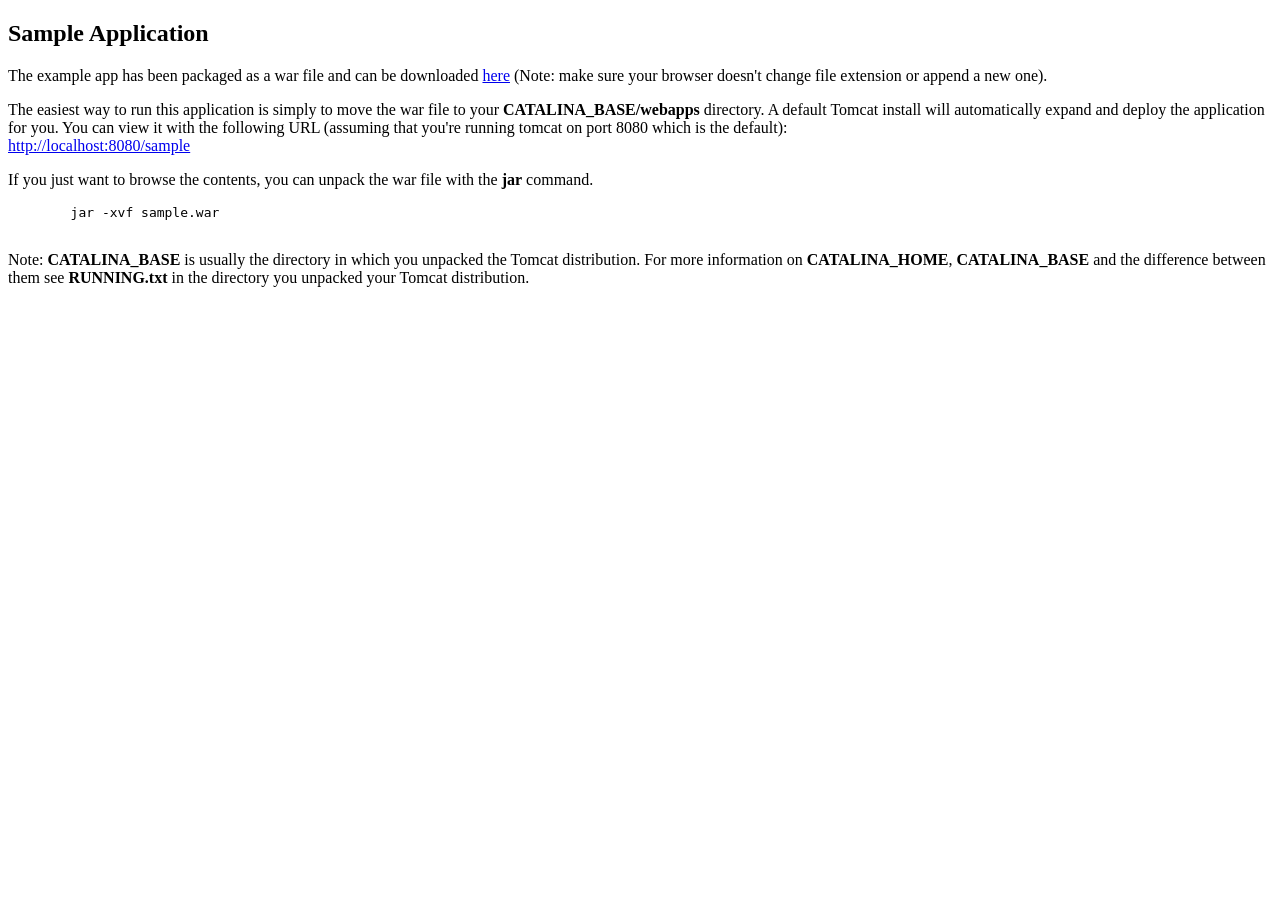
<file: servers/extracts/tomcat-8.5.27/apache-tomcat-8.5.27/webapps/docs/appdev/sample/index.html>
<!DOCTYPE html>
<!--
  Licensed to the Apache Software Foundation (ASF) under one or more
  contributor license agreements.  See the NOTICE file distributed with
  this work for additional information regarding copyright ownership.
  The ASF licenses this file to You under the Apache License, Version 2.0
  (the "License"); you may not use this file except in compliance with
  the License.  You may obtain a copy of the License at

      http://www.apache.org/licenses/LICENSE-2.0

  Unless required by applicable law or agreed to in writing, software
  distributed under the License is distributed on an "AS IS" BASIS,
  WITHOUT WARRANTIES OR CONDITIONS OF ANY KIND, either express or implied.
  See the License for the specific language governing permissions and
  limitations under the License.
-->
<html>
<head>
<meta charset="UTF-8" />
<meta name="author" content="Ben Souther" />
<title>Sample Application</title>
</head>
<body>
<h2>Sample Application</h2>
      <p>
        The example app has been packaged as a war file and can be downloaded
        <a href="sample.war">here</a> (Note: make sure your browser doesn't
        change file extension or append a new one).
      </p>
      <p>
        The easiest way to run this application is simply to move the war file
        to your <b>CATALINA_BASE/webapps</b> directory. A default Tomcat install
        will automatically expand and deploy the application for you. You can
        view it with the following URL (assuming that you're running tomcat on
        port 8080 which is the default):
        <br />
        <a href="http://localhost:8080/sample">http://localhost:8080/sample</a>
      </p>
      <p>
        If you just want to browse the contents, you can unpack the war file
        with the <b>jar</b> command.
      </p>
      <pre>
        jar -xvf sample.war
      </pre>
      <p>
         Note: <b>CATALINA_BASE</b> is usually the directory in which you
         unpacked the Tomcat distribution. For more information on
         <b>CATALINA_HOME</b>, <b>CATALINA_BASE</b> and the difference between
         them see <b>RUNNING.txt</b> in the directory you unpacked your Tomcat
         distribution.
      </p>
</body>
</html>
</file>
<file: servers/extracts/tomcat-8.5.27/apache-tomcat-8.5.27/webapps/docs/images/docs-stylesheet.css>
@charset "utf-8";
/*
  Licensed to the Apache Software Foundation (ASF) under one or more
  contributor license agreements.  See the NOTICE file distributed with
  this work for additional information regarding copyright ownership.
  The ASF licenses this file to You under the Apache License, Version 2.0
  (the "License"); you may not use this file except in compliance with
  the License.  You may obtain a copy of the License at

      http://www.apache.org/licenses/LICENSE-2.0

  Unless required by applicable law or agreed to in writing, software
  distributed under the License is distributed on an "AS IS" BASIS,
  WITHOUT WARRANTIES OR CONDITIONS OF ANY KIND, either express or implied.
  See the License for the specific language governing permissions and
  limitations under the License.
*/

/* Fonts */
@import url("fonts/fonts.css");

/* General style */

h1, h2, h3, h4, h5, h6, th {
  font-weight: 600;
}

body {
  margin: 0;
}

body, input {
  font-family: 'Open Sans', sans-serif;
  font-size: 10.5pt;
}

code, pre {
  font-family: Consolas, monospace;
}

img {
  border: 0;
}

table {
  border-collapse: collapse;
  text-align: left;
}
table *:not(table) {
  /* Prevent border-collapsing for table child elements like <div> */
  border-collapse: separate;
}

th {
  text-align: left;
}

main {
  /* Remove this once all IEs support <main> element */
  display: block;
}


/* Layout */

#wrapper {
  min-width: 400px;
}

#header {
  border-bottom: 1px solid #bbb;
}

@media not print {
    #header {
        box-shadow: 0 0 7px #aaa;
    }
}

#header > div {
  padding-left: 15px;
  padding-right: 15px;

  /* Work-around for old browsers: */
  background-color: #F8F3E4;
  background: linear-gradient(to bottom, #ffffff -10%, #F8F3E4 100%);
  position: relative;
}

#header .logo {
  float: left;
  padding-top: 10px;
  min-width: 190px;
}

#header .logo  img{
  /* To avoid that the Font Descender being added to the parent div's height */
  vertical-align: middle;
}

#header .asfLogo {
  float: right;
  position: relative;
  top: 8px;
}

#header h1 {
  margin-top: 0.6em;
  margin-bottom: 0;
}

#header .versionInfo {
  font-size: 13pt;
  margin-bottom: 1em;
}

#middle {
  display: table;
  table-layout: fixed;
  margin: 0;
  width: 100%;
}
#middle > div { display: table-row; }
#middle > div > div { display: table-cell; vertical-align: top; }



#mainLeft {
  width: 190px;
}

#mainLeft > div {
  margin-top: -1px; /* to overwrite border of element above */
  padding-left: 16px;
  padding-right: 14px;
  padding-top: 6px;
  padding-bottom: 15px;
  background-color: #F8F3E4;
  border-right: 1px solid #bbb;
  border-bottom: 1px solid #bbb;
  font-size: 10pt;
  border-bottom-right-radius: 20px;
  box-shadow: 0 0 5px #aaa;
}

#mainLeft h2 {
  margin-bottom: 0.2em;
  font-size: 1.2em;
}

#mainLeft ul {
  padding: 0;
  margin: 0;
  list-style-type: none;
}

#mainLeft ul a {
  text-indent: -0.6em;
  padding-left: 1.4em;
  display: block;
  text-decoration: none;
  color: #444;
}
#mainLeft ul a:hover {
  color: #000;
  background-color: #D1c9b9;
}

#mainRight {
  padding-left: 14px;
  padding-right: 20px;

}

#footer {
  margin-top: 30px;
  padding-top: 20px;
  padding-bottom: 20px;
  padding-left: 20px;
  padding-right: 20px;
  border-top: 1px solid #ccc;
  color: #444;
  text-align: center;
  /* font-style: italic; */
  font-size: 9pt;
}


/* Content */

#content div.text {
  padding-left: 1em;
  padding-left: 1em;
}

#content h3, #content h4, #content h5, #content h6 {
  padding-left: 5px;
  padding-right: 5px;
  background-color: #eaeaea;
}

@media not print {
    #content h3, #content h4, #content h5, #content h6 {
        border: 1px solid #ccc;
        border-radius: 4px;
    }
}

#content h4, #content h5, #content h6 {
  background-color: #f6f6f6;
}

code {
  background-color: rgb(224,255,255);
}

div.codeBox pre code, code.attributeName, code.propertyName, code.noHighlight, .noHighlight code {
  background-color: transparent;
}
div.codeBox {
  overflow: auto;
  margin: 1em 0;
}
div.codeBox pre {
  margin: 0;
  padding: 4px;
  border: 1px solid #999;
  border-radius: 5px;
  background-color: #eff8ff;
  display: table; /* To prevent <pre>s from taking the complete available width. */
  /*
  When it is officially supported, use the following CSS instead of display: table
  to prevent big <pre>s from exceeding the browser window:
  max-width: available;
  width: min-content;
  */
}

div.codeBox pre.wrap {
  white-space: pre-wrap;
}


table.defaultTable tr, table.detail-table tr {
    border: 1px solid #CCC;
}

table.defaultTable tr:nth-child(even), table.detail-table tr:nth-child(even) {
    background-color: #FAFBFF;
}

table.defaultTable tr:nth-child(odd), table.detail-table tr:nth-child(odd) {
    background-color: #EEEFFF;
}

table.defaultTable th, table.detail-table th {
  background-color: #88b;
  color: #fff;
}

table.defaultTable th, table.defaultTable td, table.detail-table th, table.detail-table td {
  padding: 5px 8px;
}


p.notice {
  border: 1px solid rgb(255, 0, 0);
  background-color: rgb(238, 238, 238);
  color: rgb(0, 51, 102);
  padding: 0.5em;
  margin: 1em 2em 1em 1em;
}


/* Changelog-Styles */

ul.changelog {
  padding-left: 1em;
  list-style-type: none;
}

ul.changelog  li{
  padding-top: 5px;
  padding-bottom: 5px;
}

ul.changelog img {
  vertical-align: middle
}


/* Printer-only Styles */
@media print {
    .noPrint { display: none; }
    #middle > div > div#mainLeft { display: none; }
    a { color: inherit; text-decoration: none; }
}

/* Fix for Comments section which contains a <h4> */
#comments_thread h1, #comments_thread h2, #comments_thread h3, #comments_thread h4, #comments_thread h5, #comments_thread h6 {
    border: none;
    background-color: transparent;
}
</file>
